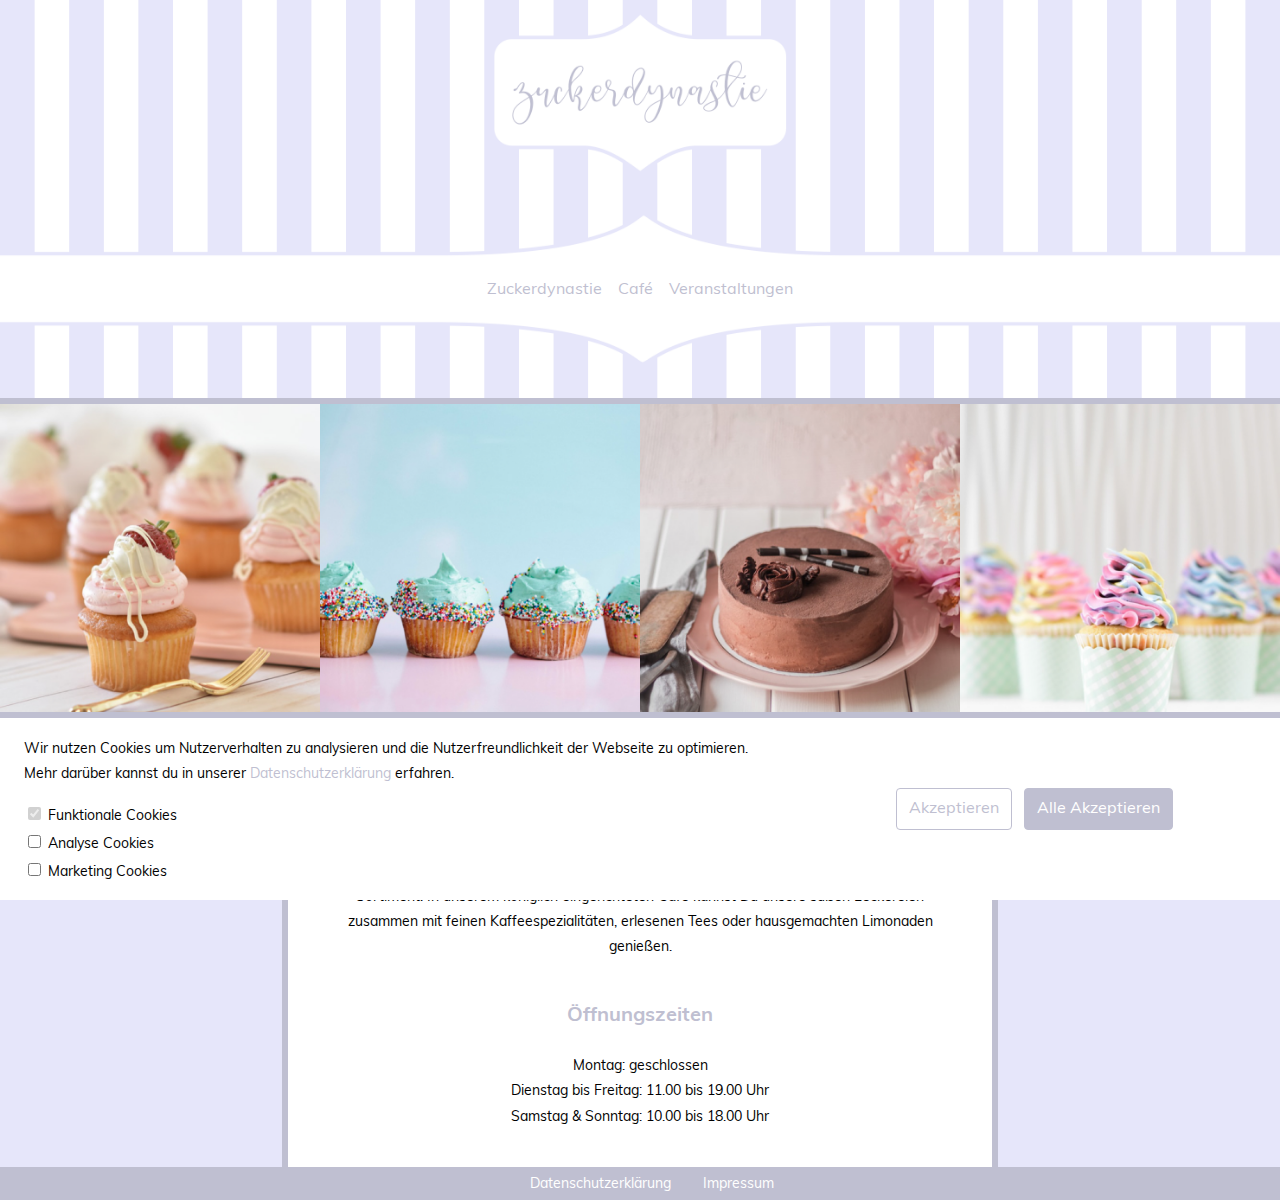
<file: index.html>
<!DOCTYPE HTML PUBLIC "-//W3C//DTD HTML 4.0 Transitional//EN">
<html lang="de">
<head>
<meta charset="utf-8">
<meta name="robots" content="noindex">
<meta http-equiv="X-UA-Compatible" content="IE=edge">
<meta name="page-type" content="homepage">
<meta name="viewport" content="width=device-width, initial-scale=1">
<meta name="description"
content="Süße Köstlichkeiten im Hamburger Karolinen-Viertel." >
<title>Zuckerdynastie</title>

<link rel="stylesheet" href="css/main.css" type="text/css">
<link rel="stylesheet" href="fonts/muli/stylesheet.css" type="text/css">

<script type="text/javascript" src="js/cookie.js"></script>

</head>

<body>

<img class="header" src="images/header.png">

<div class="navbar border-bottom">
    <nav>
      <ul class="ul-navbar">
        <li class="li-navbar">
          <a class="a-navbar" href="index.html">Zuckerdynastie</a>
        </li>
        <li class="li-navbar">
          <a class="a-navbar" href="speisekarte.html">Café</a>
        </li>
        <li class="li-navbar">
          <a class="a-navbar" href="veranstaltungen.html">Veranstaltungen</a>
        </li>
      </ul>
    </nav>
    <img src="images/nav-bottom.png">
</div>

<img src="images/cupcakes_collage_01.png">

<h2>Herzlich Willkommen in der Zuckerdynastie!</h2>

<div class="main-section">

<p>Lang lebe der Genuss! Hier wäre Marie Antoinette sicherlich liebend gern eingezogen. Besuche unser kleines Königreich mitten im Hamburger Karolinen-Viertel und entdecke unser zuckersüßes Sortiment. In unserem königlich eingerichteten Café kannst Du unsere süßen Leckereien zusammen mit feinen Kaffeespezialitäten, erlesenen Tees oder hausgemachten Limonaden genießen.</p>

<h3>Öffnungszeiten</h3>

<p>Montag: geschlossen<br />
Dienstag bis Freitag: 11.00 bis 19.00 Uhr<br />
Samstag & Sonntag: 10.00 bis 18.00 Uhr</p>

</div>

<div class="footer">
        <ul class="ul-footer">
            <li class="li-footer"><a class="a-footer" href="datenschutz.html">Datenschutzerklärung</a></li>
            <li class="li-footer"><a class="a-footer" href="impressum.html">Impressum</a></li>
       </ul>
  </div>

  <div class="cookie-hinweis" id="cookiehinweis">
      <div class="col-left">
        <p class="p-cookie">Wir nutzen Cookies um Nutzerverhalten zu analysieren und die Nutzerfreundlichkeit der Webseite zu optimieren.<br />Mehr darüber kannst du in unserer <a href="datenschutz.html">Datenschutzerklärung</a> erfahren.</p>
        <div class="checkboxes-cookie">
            <div class="checkbox-container">
                <label class="checkbox-label"><input type="checkbox" checked disabled>
                    Funktionale Cookies
                    <span class="checkmark"></span>
                </label>
            </div>
            <div class="checkbox-container">
                <label class="checkbox-label"><input type="checkbox">
                    Analyse Cookies
                    <span class="checkmark"></span>
                </label>
            </div>
            <div class="checkbox-container">
                <label class="checkbox-label"><input type="checkbox">
                    Marketing Cookies
                    <span class="checkmark"></span>
                </label>
            </div>
        </div>
      </div>
      <div class="col-right">
          <a class="secondary button cookie-hinweis-button" onclick='cookieOk()'>Akzeptieren</a>
          <a class="button cookie-hinweis-button" onclick='cookieOk()'>Alle Akzeptieren</a>
      </div>
  </div>

 <script>
    showCookieNotice();
</script>

</body>

</html>
</file>
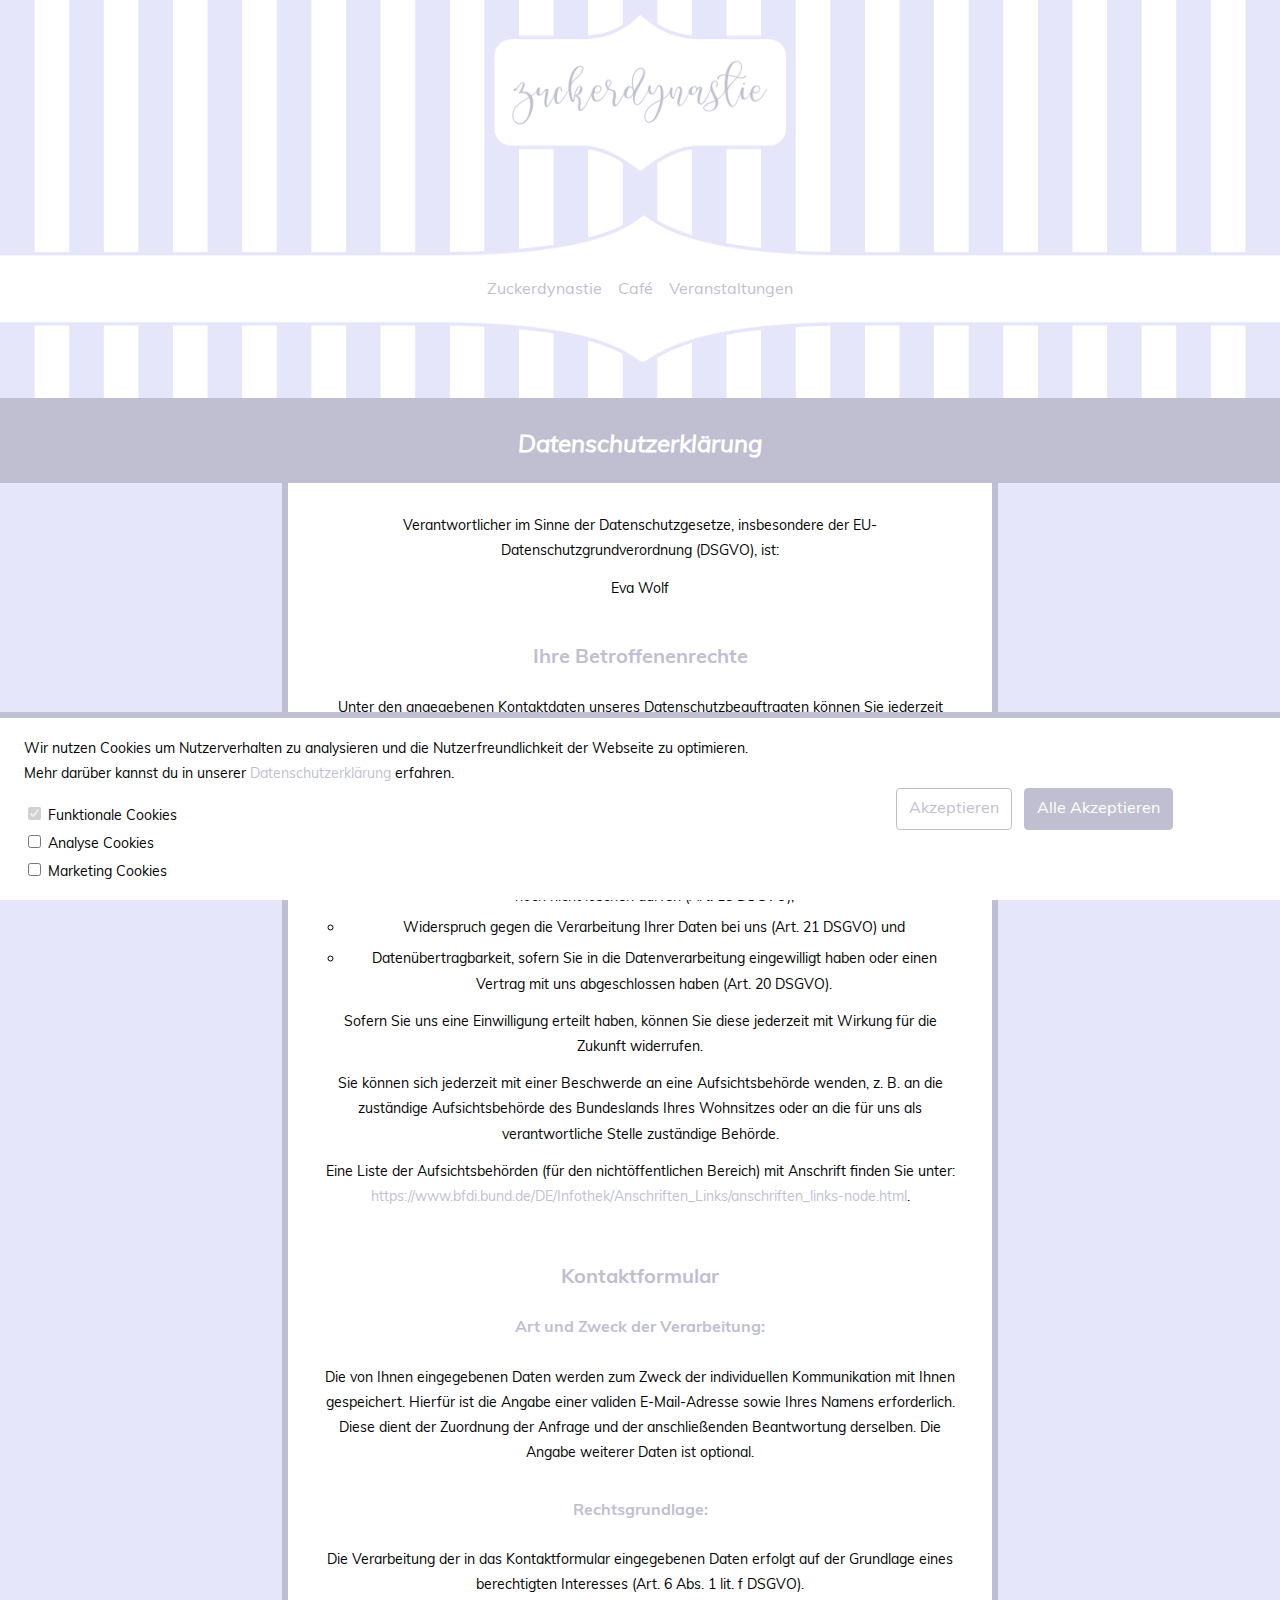
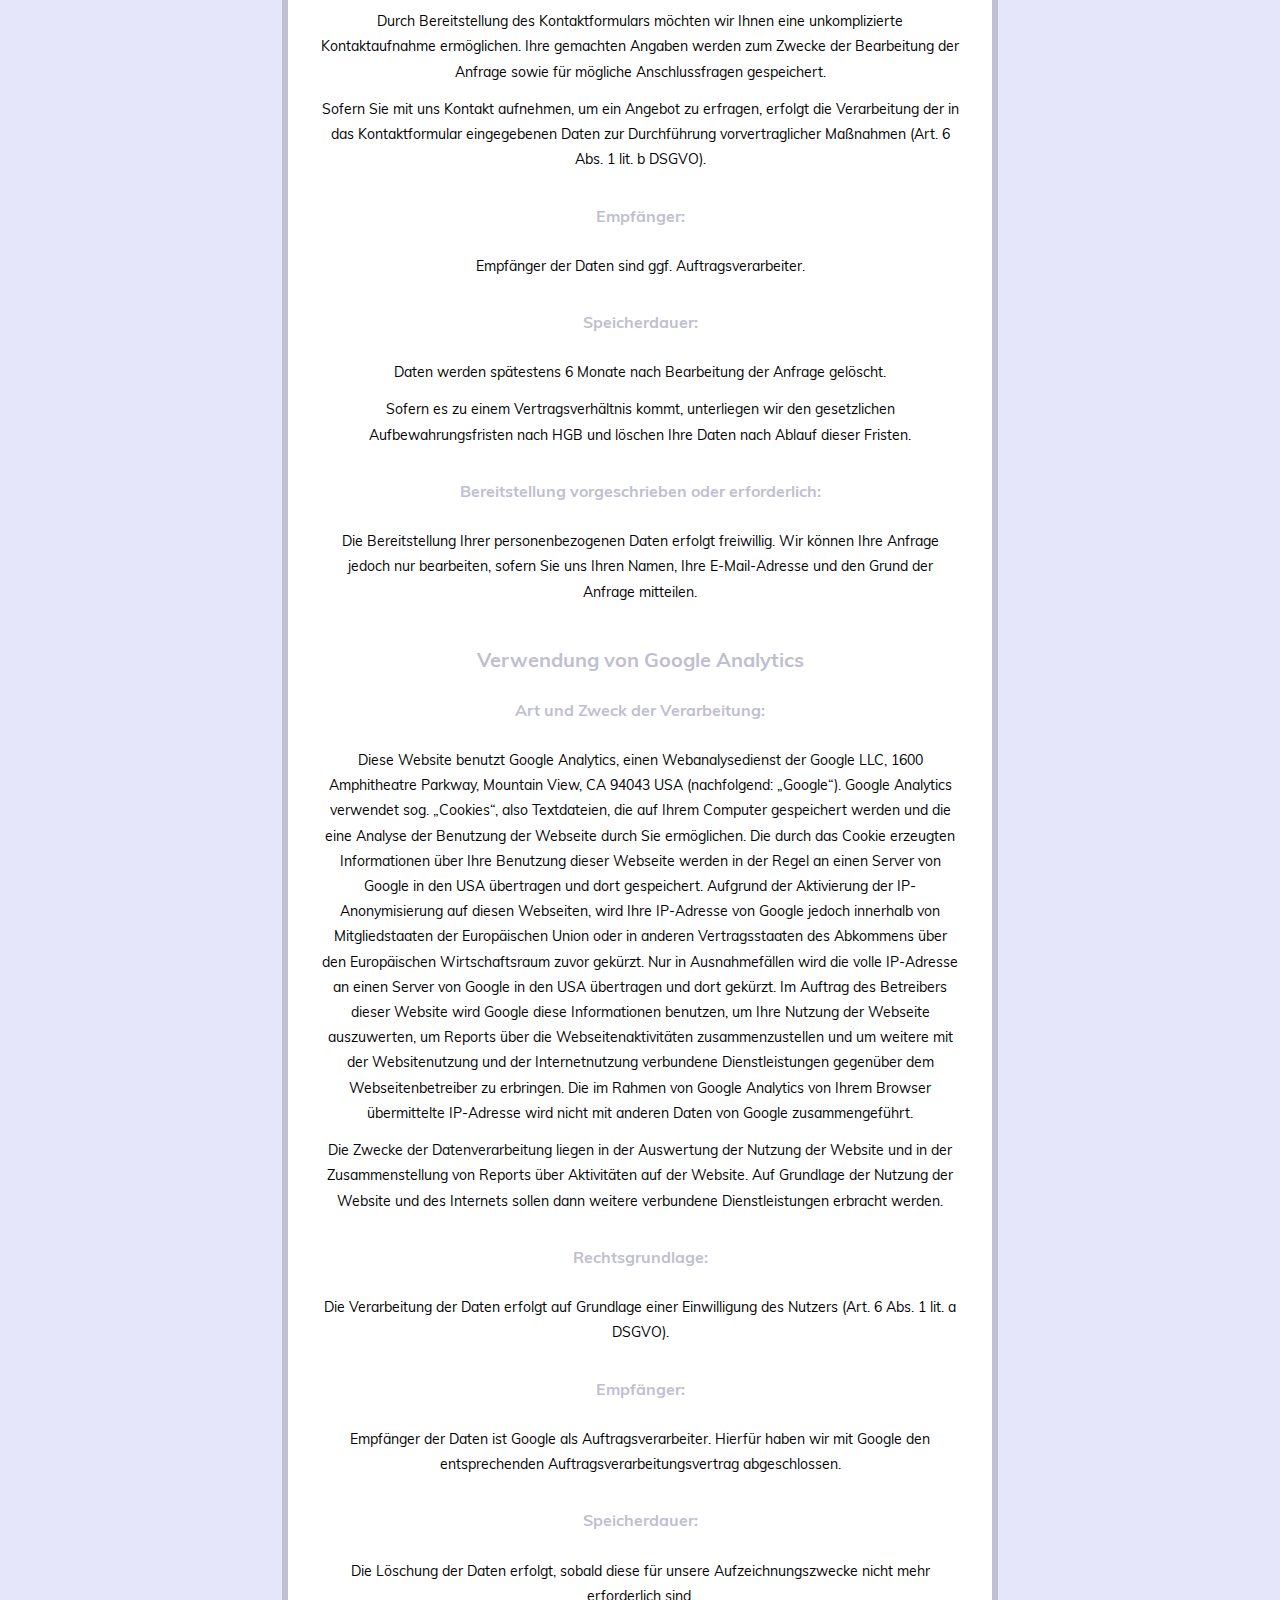
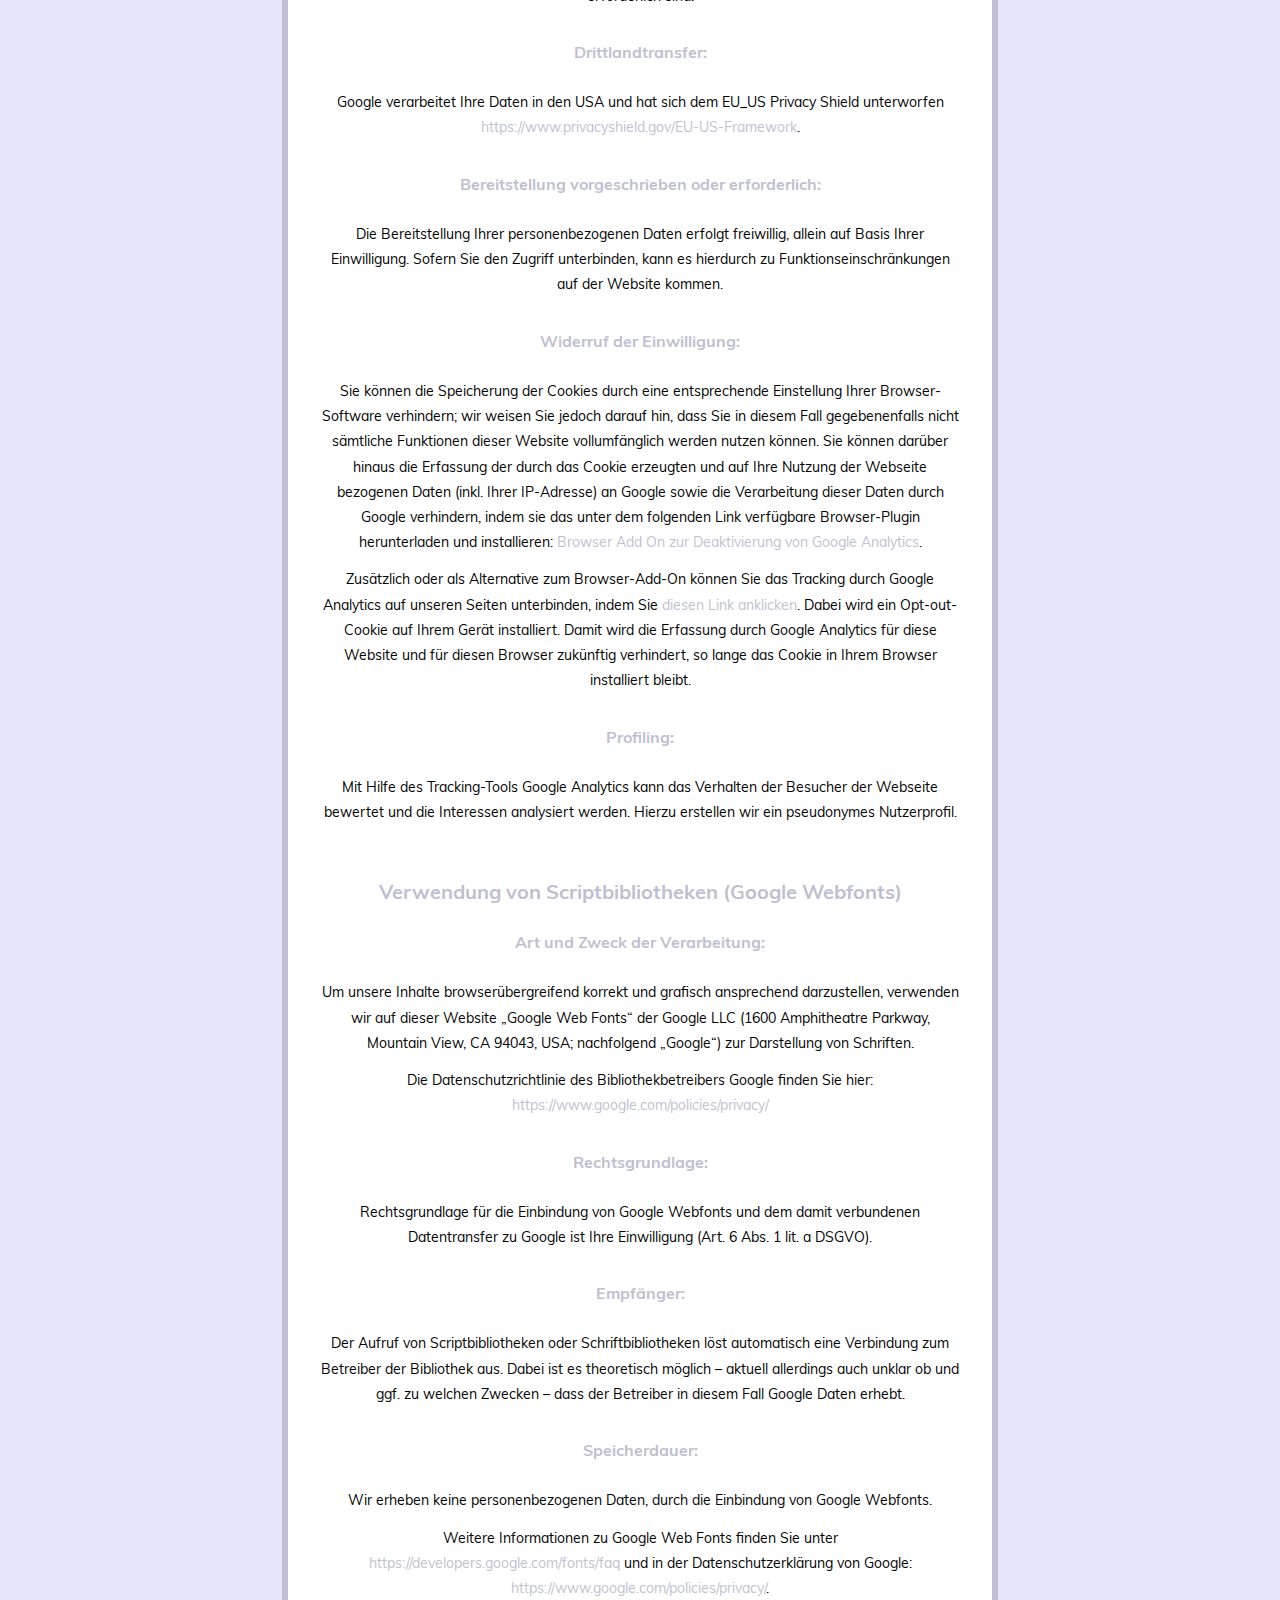
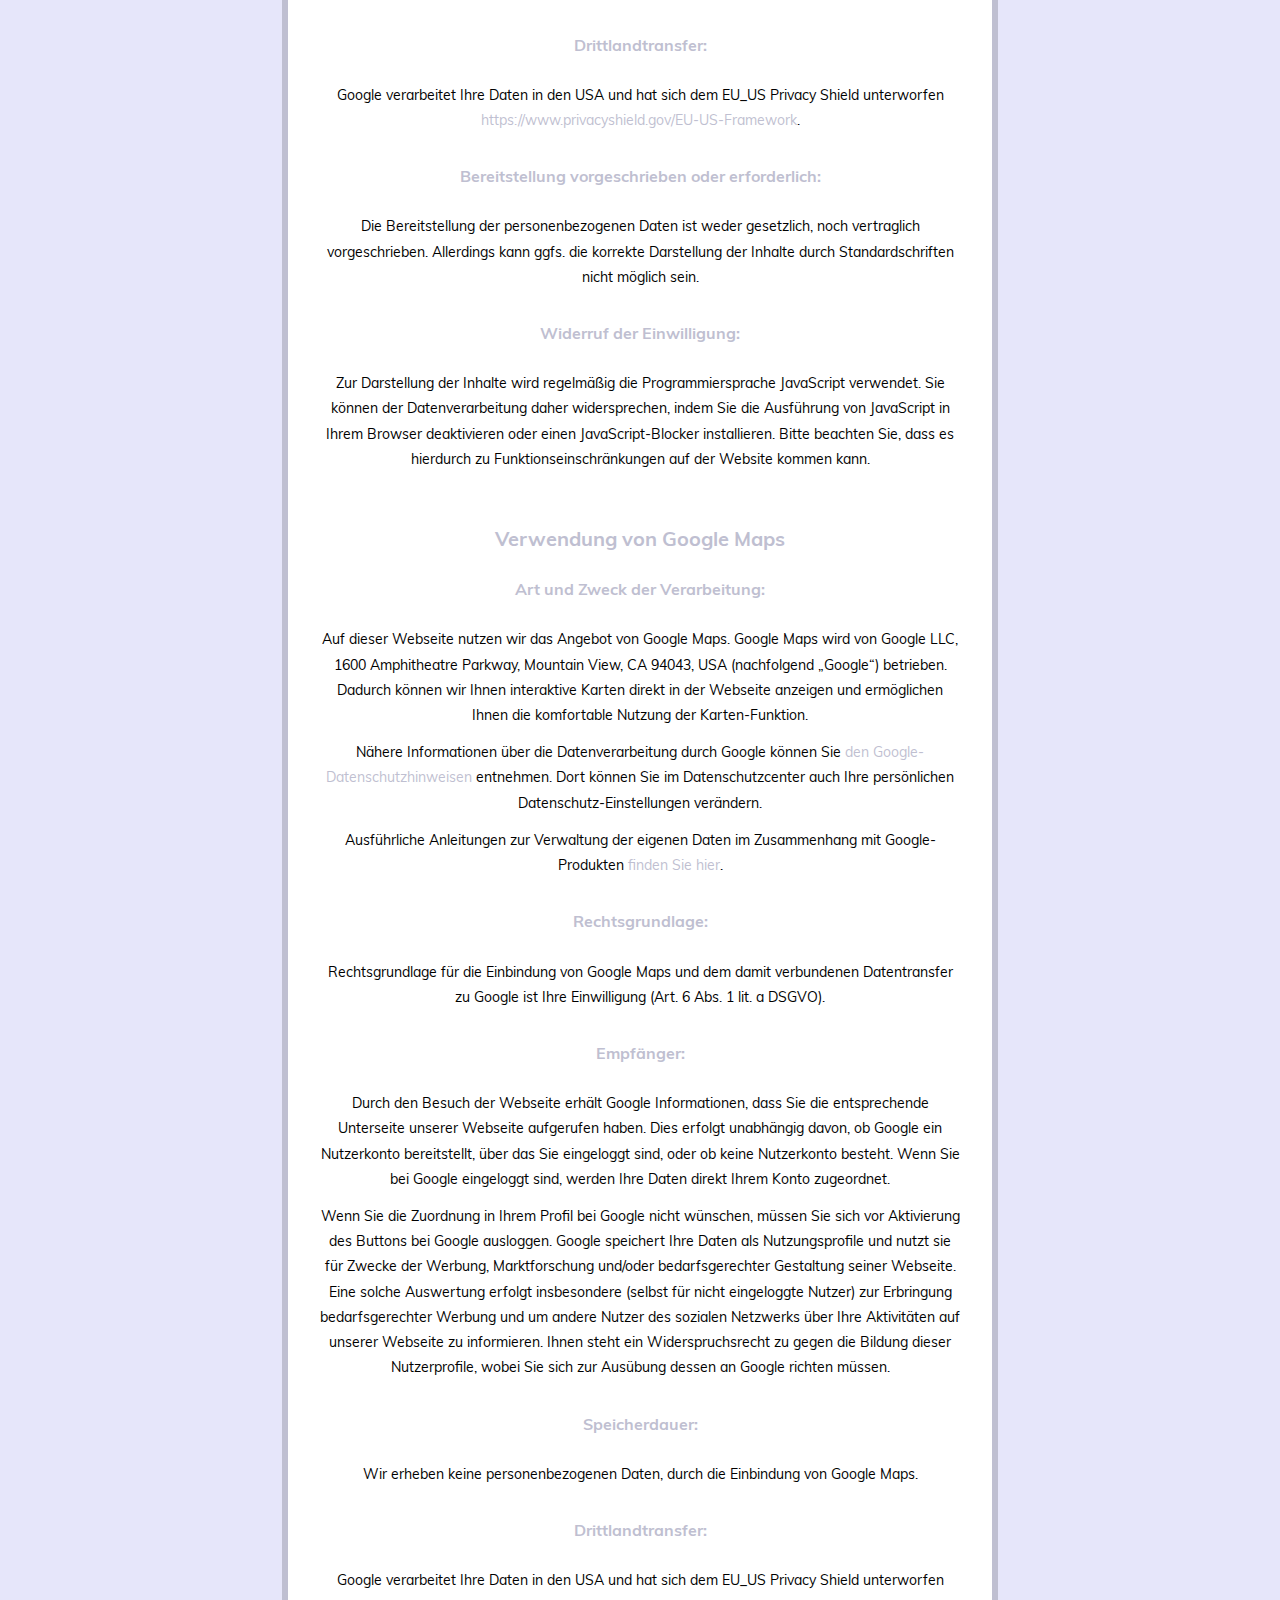
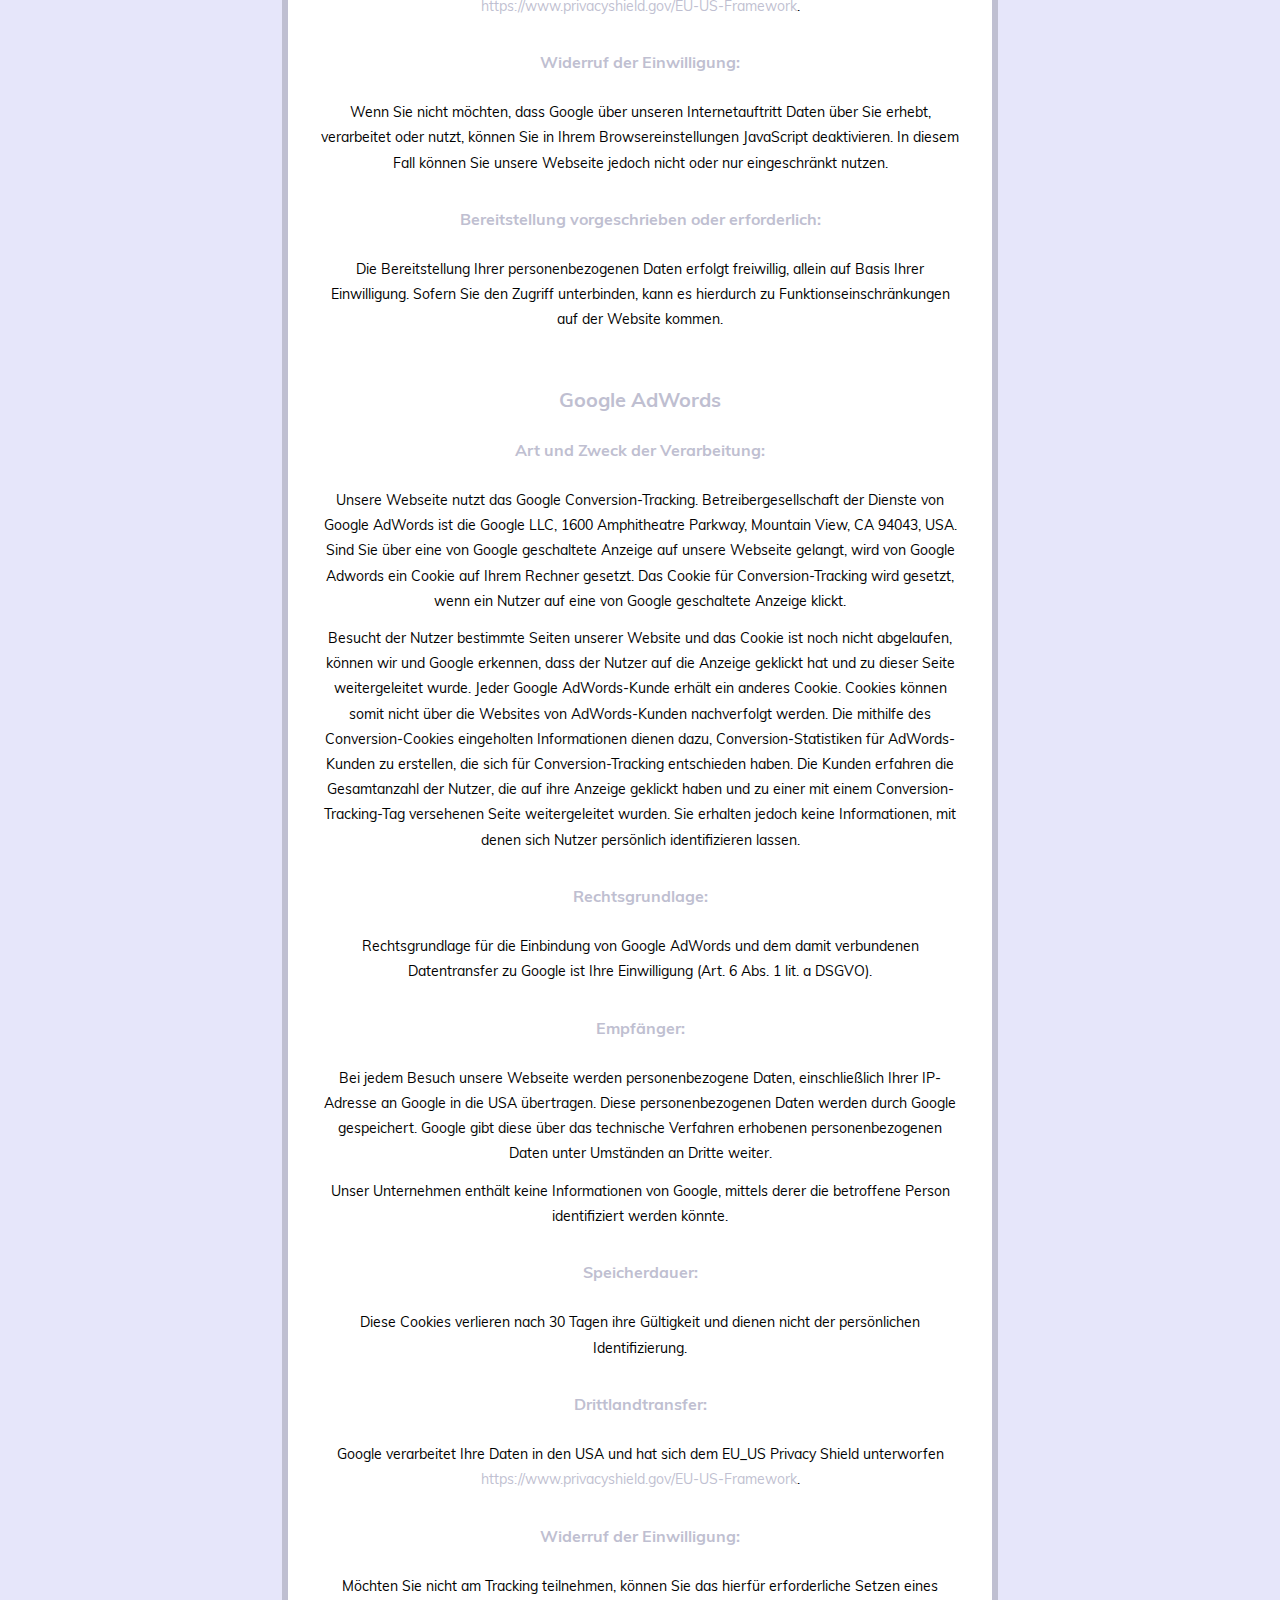
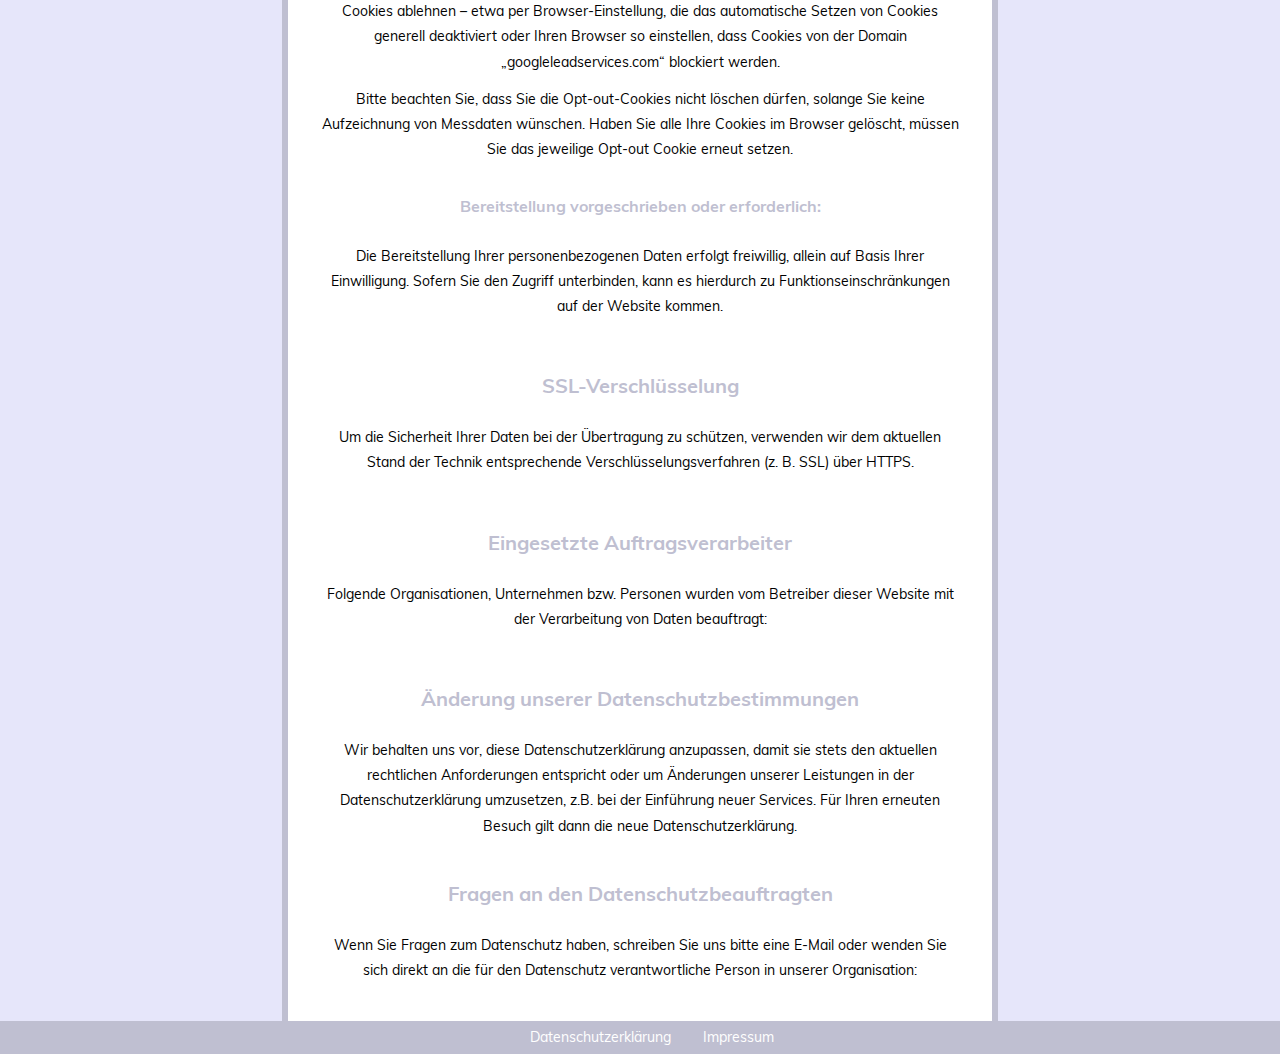
<file: datenschutz.html>
<!DOCTYPE HTML PUBLIC "-//W3C//DTD HTML 4.0 Transitional//EN">
<html lang="de">
<head>
<meta charset="utf-8">
<meta name="robots" content="noindex">
<meta http-equiv="X-UA-Compatible" content="IE=edge">
<meta name="page-type" content="homepage">
<meta name="viewport" content="width=device-width, initial-scale=1">
<meta name="description"
content="Süße Köstlichkeiten im Hamburger Karolinen-Viertel." >
<title>Zuckerdynastie</title>

<link rel="stylesheet" href="css/main.css" type="text/css">
<link rel="stylesheet" href="fonts/muli/stylesheet.css" type="text/css">
<script type="text/javascript" src="js/cookie.js"></script>

</head>

<body>

<img class="header" src="images/header.png">

<div class="navbar border-bottom">
    <nav>
      <ul class="ul-navbar">
        <li class="li-navbar">
          <a class="a-navbar" href="index.html">Zuckerdynastie</a>
        </li>
        <li class="li-navbar">
          <a class="a-navbar" href="speisekarte.html">Café</a>
        </li>
        <li class="li-navbar">
          <a class="a-navbar" href="veranstaltungen.html">Veranstaltungen</a>
        </li>
      </ul>
    </nav>
    <img src="images/nav-bottom.png">
</div>

<h2>Datenschutzerklärung</h2>

<div class="main-section">

    <p>Verantwortlicher im Sinne der Datenschutzgesetze, insbesondere der EU-Datenschutzgrundverordnung (DSGVO), ist:</p>
    <p>Eva Wolf</p>

    <h3>Ihre Betroffenenrechte</h3>

    <p>Unter den angegebenen Kontaktdaten unseres Datenschutzbeauftragten können Sie jederzeit folgende Rechte ausüben:</p>
    <ul>
    <li>Auskunft über Ihre bei uns gespeicherten Daten und deren Verarbeitung (Art. 15 DSGVO),</li>
    <li>Berichtigung unrichtiger personenbezogener Daten (Art. 16 DSGVO),</li>
    <li>Löschung Ihrer bei uns gespeicherten Daten (Art. 17 DSGVO),</li>
    <li>Einschränkung der Datenverarbeitung, sofern wir Ihre Daten aufgrund gesetzlicher Pflichten noch nicht löschen dürfen (Art. 18 DSGVO),</li>
    <li>Widerspruch gegen die Verarbeitung Ihrer Daten bei uns (Art. 21 DSGVO) und</li>
    <li>Datenübertragbarkeit, sofern Sie in die Datenverarbeitung eingewilligt haben oder einen Vertrag mit uns abgeschlossen haben (Art. 20 DSGVO).</li>
    </ul>
    <p>Sofern Sie uns eine Einwilligung erteilt haben, können Sie diese jederzeit mit Wirkung für die Zukunft widerrufen.</p>
    <p>Sie können sich jederzeit mit einer Beschwerde an eine Aufsichtsbehörde wenden, z. B. an die zuständige Aufsichtsbehörde des Bundeslands Ihres Wohnsitzes oder an die für uns als verantwortliche Stelle zuständige Behörde.</p>
    <p>Eine Liste der Aufsichtsbehörden (für den nichtöffentlichen Bereich) mit Anschrift finden Sie unter: <a href="https://www.bfdi.bund.de/DE/Infothek/Anschriften_Links/anschriften_links-node.html" target="blank" rel="nofollow">https://www.bfdi.bund.de/DE/Infothek/Anschriften_Links/anschriften_links-node.html</a>.</p>
    <p></p><h3>Kontaktformular</h3>
    <h4>Art und Zweck der Verarbeitung:</h4>
    <p>Die von Ihnen eingegebenen Daten werden zum Zweck der individuellen Kommunikation mit Ihnen gespeichert. Hierfür ist die Angabe einer validen E-Mail-Adresse sowie Ihres Namens erforderlich. Diese dient der Zuordnung der Anfrage und der anschließenden Beantwortung derselben. Die Angabe weiterer Daten ist optional.</p>
    <h4>Rechtsgrundlage:</h4>
    <p>Die Verarbeitung der in das Kontaktformular eingegebenen Daten erfolgt auf der Grundlage eines berechtigten Interesses (Art. 6 Abs. 1 lit. f DSGVO).</p>
    <p>Durch Bereitstellung des Kontaktformulars möchten wir Ihnen eine unkomplizierte Kontaktaufnahme ermöglichen. Ihre gemachten Angaben werden zum Zwecke der Bearbeitung der Anfrage sowie für mögliche Anschlussfragen gespeichert.</p>
    <p>Sofern Sie mit uns Kontakt aufnehmen, um ein Angebot zu erfragen, erfolgt die Verarbeitung der in das Kontaktformular eingegebenen Daten zur Durchführung vorvertraglicher Maßnahmen (Art. 6 Abs. 1 lit. b DSGVO).</p>
    <h4>Empfänger:</h4>
    <p>Empfänger der Daten sind ggf. Auftragsverarbeiter.</p>
    <h4>Speicherdauer:</h4>
    <p>Daten werden spätestens 6 Monate nach Bearbeitung der Anfrage gelöscht.</p>
    <p>Sofern es zu einem Vertragsverhältnis kommt, unterliegen wir den gesetzlichen Aufbewahrungsfristen nach HGB und löschen Ihre Daten nach Ablauf dieser Fristen. </p>
    <h4>Bereitstellung vorgeschrieben oder erforderlich:</h4>
    <p>Die Bereitstellung Ihrer personenbezogenen Daten erfolgt freiwillig. Wir können Ihre Anfrage jedoch nur bearbeiten, sofern Sie uns Ihren Namen, Ihre E-Mail-Adresse und den Grund der Anfrage mitteilen.</p>
    <h3>Verwendung von Google Analytics</h3>
    <h4>Art und Zweck der Verarbeitung:</h4>
    <p>Diese Website benutzt Google Analytics, einen Webanalysedienst der Google LLC, 1600 Amphitheatre Parkway, Mountain View, CA 94043 USA (nachfolgend: „Google“). Google Analytics verwendet sog. „Cookies“, also Textdateien, die auf Ihrem Computer gespeichert werden und die eine Analyse der Benutzung der Webseite durch Sie ermöglichen. Die durch das Cookie erzeugten Informationen über Ihre Benutzung dieser Webseite werden in der Regel an einen Server von Google in den USA übertragen und dort gespeichert. Aufgrund der Aktivierung der IP-Anonymisierung auf diesen Webseiten, wird Ihre IP-Adresse von Google jedoch innerhalb von Mitgliedstaaten der Europäischen Union oder in anderen Vertragsstaaten des Abkommens über den Europäischen Wirtschaftsraum zuvor gekürzt. Nur in Ausnahmefällen wird die volle IP-Adresse an einen Server von Google in den USA übertragen und dort gekürzt. Im Auftrag des Betreibers dieser Website wird Google diese Informationen benutzen, um Ihre Nutzung der Webseite auszuwerten, um Reports über die Webseitenaktivitäten zusammenzustellen und um weitere mit der Websitenutzung und der Internetnutzung verbundene Dienstleistungen gegenüber dem Webseitenbetreiber zu erbringen. Die im Rahmen von Google Analytics von Ihrem Browser übermittelte IP-Adresse wird nicht mit anderen Daten von Google zusammengeführt.</p>
    <p>Die Zwecke der Datenverarbeitung liegen in der Auswertung der Nutzung der Website und in der Zusammenstellung von Reports über Aktivitäten auf der Website. Auf Grundlage der Nutzung der Website und des Internets sollen dann weitere verbundene Dienstleistungen erbracht werden.</p>
    <h4>Rechtsgrundlage:</h4>
    <p>Die Verarbeitung der Daten erfolgt auf Grundlage einer Einwilligung des Nutzers (Art. 6 Abs. 1 lit. a DSGVO).</p>
    <h4>Empfänger:</h4>
    <p>Empfänger der Daten ist Google als Auftragsverarbeiter. Hierfür haben wir mit Google den entsprechenden Auftragsverarbeitungsvertrag abgeschlossen.</p>
    <h4>Speicherdauer:</h4>
    <p>Die Löschung der Daten erfolgt, sobald diese für unsere Aufzeichnungszwecke nicht mehr erforderlich sind.</p>
    <h4>Drittlandtransfer:</h4>
    <p>Google verarbeitet Ihre Daten in den USA und hat sich dem EU_US Privacy Shield unterworfen <a href="https://www.privacyshield.gov/EU-US-Framework">https://www.privacyshield.gov/EU-US-Framework</a>. </p>
    <h4>Bereitstellung vorgeschrieben oder erforderlich:</h4>
    <p>Die Bereitstellung Ihrer personenbezogenen Daten erfolgt freiwillig, allein auf Basis Ihrer Einwilligung. Sofern Sie den Zugriff unterbinden, kann es hierdurch zu Funktionseinschränkungen auf der Website kommen.</p>
    <h4>Widerruf der Einwilligung:</h4>
    <p>Sie können die Speicherung der Cookies durch eine entsprechende Einstellung Ihrer Browser-Software verhindern; wir weisen Sie jedoch darauf hin, dass Sie in diesem Fall gegebenenfalls nicht sämtliche Funktionen dieser Website vollumfänglich werden nutzen können. Sie können darüber hinaus die Erfassung der durch das Cookie erzeugten und auf Ihre Nutzung der Webseite bezogenen Daten (inkl. Ihrer IP-Adresse) an Google sowie die Verarbeitung dieser Daten durch Google verhindern, indem sie das unter dem folgenden Link verfügbare Browser-Plugin herunterladen und installieren: <a href="http://tools.google.com/dlpage/gaoptout?hl=de">Browser Add On zur Deaktivierung von Google Analytics</a>.</p>
    <p>Zusätzlich oder als Alternative zum Browser-Add-On können Sie das Tracking durch Google Analytics auf unseren Seiten unterbinden, indem Sie <a title="Google Analytics Opt-Out-Cookie setzen" onClick="gaOptout();alert('Google Analytics wurde deaktiviert');" href="#">diesen Link anklicken</a>. Dabei wird ein Opt-out-Cookie auf Ihrem Gerät installiert. Damit wird die Erfassung durch Google Analytics für diese Website und für diesen Browser zukünftig verhindert, so lange das Cookie in Ihrem Browser installiert bleibt.</p>
    <h4>Profiling:</h4>
    <p>Mit Hilfe des Tracking-Tools Google Analytics kann das Verhalten der Besucher der Webseite bewertet und die Interessen analysiert werden. Hierzu erstellen wir ein pseudonymes Nutzerprofil.</p>
    <p></p><h3>Verwendung von Scriptbibliotheken (Google Webfonts)</h3>
    <h4>Art und Zweck der Verarbeitung:</h4>
    <p>Um unsere Inhalte browserübergreifend korrekt und grafisch ansprechend darzustellen, verwenden wir auf dieser Website „Google Web Fonts“ der Google LLC (1600 Amphitheatre Parkway, Mountain View, CA 94043, USA; nachfolgend „Google“) zur Darstellung von Schriften.</p>
    <p>Die Datenschutzrichtlinie des Bibliothekbetreibers Google finden Sie hier: <a href="https://www.google.com/policies/privacy/">https://www.google.com/policies/privacy/</a></p>
    <h4>Rechtsgrundlage:</h4>
    <p>Rechtsgrundlage für die Einbindung von Google Webfonts und dem damit verbundenen Datentransfer zu Google ist Ihre Einwilligung (Art. 6 Abs. 1 lit. a DSGVO). </p>
    <h4>Empfänger:</h4>
    <p>Der Aufruf von Scriptbibliotheken oder Schriftbibliotheken löst automatisch eine Verbindung zum Betreiber der Bibliothek aus. Dabei ist es theoretisch möglich – aktuell allerdings auch unklar ob und ggf. zu welchen Zwecken – dass der Betreiber in diesem Fall Google Daten erhebt.</p>
    <h4>Speicherdauer:</h4>
    <p>Wir erheben keine personenbezogenen Daten, durch die Einbindung von Google Webfonts.</p>
    <p>Weitere Informationen zu Google Web Fonts finden Sie unter <a href="https://developers.google.com/fonts/faq">https://developers.google.com/fonts/faq</a> und in der Datenschutzerklärung von Google: <a href="https://www.google.com/policies/privacy/">https://www.google.com/policies/privacy/</a>.</p>
    <h4>Drittlandtransfer:</h4>
    <p>Google verarbeitet Ihre Daten in den USA und hat sich dem EU_US Privacy Shield unterworfen <a href="https://www.privacyshield.gov/EU-US-Framework">https://www.privacyshield.gov/EU-US-Framework</a>.</p>
    <h4>Bereitstellung vorgeschrieben oder erforderlich:</h4>
    <p>Die Bereitstellung der personenbezogenen Daten ist weder gesetzlich, noch vertraglich vorgeschrieben. Allerdings kann ggfs. die korrekte Darstellung der Inhalte durch Standardschriften nicht möglich sein.</p>
    <h4>Widerruf der Einwilligung:</h4>
    <p>Zur Darstellung der Inhalte wird regelmäßig die Programmiersprache JavaScript verwendet. Sie können der Datenverarbeitung daher widersprechen, indem Sie die Ausführung von JavaScript in Ihrem Browser deaktivieren oder einen JavaScript-Blocker installieren. Bitte beachten Sie, dass es hierdurch zu Funktionseinschränkungen auf der Website kommen kann.</p>
    <p></p><h3>Verwendung von Google Maps</h3>
    <h4>Art und Zweck der Verarbeitung:</h4>
    <p>Auf dieser Webseite nutzen wir das Angebot von Google Maps. Google Maps wird von Google LLC, 1600 Amphitheatre Parkway, Mountain View, CA 94043, USA (nachfolgend „Google“) betrieben. Dadurch können wir Ihnen interaktive Karten direkt in der Webseite anzeigen und ermöglichen Ihnen die komfortable Nutzung der Karten-Funktion.</p>
    <p>Nähere Informationen über die Datenverarbeitung durch Google können Sie <a href="http://www.google.com/privacypolicy.html">den Google-Datenschutzhinweisen</a> entnehmen. Dort können Sie im Datenschutzcenter auch Ihre persönlichen Datenschutz-Einstellungen verändern.</p>
    <p>Ausführliche Anleitungen zur Verwaltung der eigenen Daten im Zusammenhang mit Google-Produkten<a href="http://www.dataliberation.org/"> finden Sie hier</a>.</p>
    <h4>Rechtsgrundlage:</h4>
    <p>Rechtsgrundlage für die Einbindung von Google Maps und dem damit verbundenen Datentransfer zu Google ist Ihre Einwilligung (Art. 6 Abs. 1 lit. a DSGVO).</p>
    <h4>Empfänger:</h4>
    <p>Durch den Besuch der Webseite erhält Google Informationen, dass Sie die entsprechende Unterseite unserer Webseite aufgerufen haben. Dies erfolgt unabhängig davon, ob Google ein Nutzerkonto bereitstellt, über das Sie eingeloggt sind, oder ob keine Nutzerkonto besteht. Wenn Sie bei Google eingeloggt sind, werden Ihre Daten direkt Ihrem Konto zugeordnet.</p>
    <p>Wenn Sie die Zuordnung in Ihrem Profil bei Google nicht wünschen, müssen Sie sich vor Aktivierung des Buttons bei Google ausloggen. Google speichert Ihre Daten als Nutzungsprofile und nutzt sie für Zwecke der Werbung, Marktforschung und/oder bedarfsgerechter Gestaltung seiner Webseite. Eine solche Auswertung erfolgt insbesondere (selbst für nicht eingeloggte Nutzer) zur Erbringung bedarfsgerechter Werbung und um andere Nutzer des sozialen Netzwerks über Ihre Aktivitäten auf unserer Webseite zu informieren. Ihnen steht ein Widerspruchsrecht zu gegen die Bildung dieser Nutzerprofile, wobei Sie sich zur Ausübung dessen an Google richten müssen.</p>
    <h4>Speicherdauer:</h4>
    <p>Wir erheben keine personenbezogenen Daten, durch die Einbindung von Google Maps.</p>
    <h4>Drittlandtransfer:</h4>
    <p>Google verarbeitet Ihre Daten in den USA und hat sich dem EU_US Privacy Shield unterworfen <a href="https://www.privacyshield.gov/EU-US-Framework">https://www.privacyshield.gov/EU-US-Framework</a>.</p>
    <h4>Widerruf der Einwilligung:</h4>
    <p>Wenn Sie nicht möchten, dass Google über unseren Internetauftritt Daten über Sie erhebt, verarbeitet oder nutzt, können Sie in Ihrem Browsereinstellungen JavaScript deaktivieren. In diesem Fall können Sie unsere Webseite jedoch nicht oder nur eingeschränkt nutzen.</p>
    <h4>Bereitstellung vorgeschrieben oder erforderlich:</h4>
    <p>Die Bereitstellung Ihrer personenbezogenen Daten erfolgt freiwillig, allein auf Basis Ihrer Einwilligung. Sofern Sie den Zugriff unterbinden, kann es hierdurch zu Funktionseinschränkungen auf der Website kommen.</p>
    <p></p><h3>Google AdWords</h3>
    <h4>Art und Zweck der Verarbeitung:</h4>
    <p>Unsere Webseite nutzt das Google Conversion-Tracking. Betreibergesellschaft der Dienste von Google AdWords ist die Google LLC, 1600 Amphitheatre Parkway, Mountain View, CA 94043, USA. Sind Sie über eine von Google geschaltete Anzeige auf unsere Webseite gelangt, wird von Google Adwords ein Cookie auf Ihrem Rechner gesetzt. Das Cookie für Conversion-Tracking wird gesetzt, wenn ein Nutzer auf eine von Google geschaltete Anzeige klickt.</p>
    <p>Besucht der Nutzer bestimmte Seiten unserer Website und das Cookie ist noch nicht abgelaufen, können wir und Google erkennen, dass der Nutzer auf die Anzeige geklickt hat und zu dieser Seite weitergeleitet wurde. Jeder Google AdWords-Kunde erhält ein anderes Cookie. Cookies können somit nicht über die Websites von AdWords-Kunden nachverfolgt werden. Die mithilfe des Conversion-Cookies eingeholten Informationen dienen dazu, Conversion-Statistiken für AdWords-Kunden zu erstellen, die sich für Conversion-Tracking entschieden haben. Die Kunden erfahren die Gesamtanzahl der Nutzer, die auf ihre Anzeige geklickt haben und zu einer mit einem Conversion-Tracking-Tag versehenen Seite weitergeleitet wurden. Sie erhalten jedoch keine Informationen, mit denen sich Nutzer persönlich identifizieren lassen.</p>
    <h4>Rechtsgrundlage:</h4>
    <p>Rechtsgrundlage für die Einbindung von Google AdWords und dem damit verbundenen Datentransfer zu Google ist Ihre Einwilligung (Art. 6 Abs. 1 lit. a DSGVO).</p>
    <h4>Empfänger:</h4>
    <p>Bei jedem Besuch unsere Webseite werden personenbezogene Daten, einschließlich Ihrer IP-Adresse an Google in die USA übertragen. Diese personenbezogenen Daten werden durch Google gespeichert. Google gibt diese über das technische Verfahren erhobenen personenbezogenen Daten unter Umständen an Dritte weiter.</p>
    <p>Unser Unternehmen enthält keine Informationen von Google, mittels derer die betroffene Person identifiziert werden könnte.</p>
    <h4>Speicherdauer:</h4>
    <p>Diese Cookies verlieren nach 30 Tagen ihre Gültigkeit und dienen nicht der persönlichen Identifizierung.</p>
    <h4>Drittlandtransfer:</h4>
    <p>Google verarbeitet Ihre Daten in den USA und hat sich dem EU_US Privacy Shield unterworfen <a href="https://www.privacyshield.gov/EU-US-Framework">https://www.privacyshield.gov/EU-US-Framework</a>.</p>
    <h4>Widerruf der Einwilligung:</h4>
    <p>Möchten Sie nicht am Tracking teilnehmen, können Sie das hierfür erforderliche Setzen eines Cookies ablehnen – etwa per Browser-Einstellung, die das automatische Setzen von Cookies generell deaktiviert oder Ihren Browser so einstellen, dass Cookies von der Domain „googleleadservices.com“ blockiert werden.</p>
    <p>Bitte beachten Sie, dass Sie die Opt-out-Cookies nicht löschen dürfen, solange Sie keine Aufzeichnung von Messdaten wünschen. Haben Sie alle Ihre Cookies im Browser gelöscht, müssen Sie das jeweilige Opt-out Cookie erneut setzen.</p>
    <h4>Bereitstellung vorgeschrieben oder erforderlich:</h4>
    <p>Die Bereitstellung Ihrer personenbezogenen Daten erfolgt freiwillig, allein auf Basis Ihrer Einwilligung. Sofern Sie den Zugriff unterbinden, kann es hierdurch zu Funktionseinschränkungen auf der Website kommen.</p>
    <p></p><h3>SSL-Verschlüsselung</h3>
    <p>Um die Sicherheit Ihrer Daten bei der Übertragung zu schützen, verwenden wir dem aktuellen Stand der Technik entsprechende Verschlüsselungsverfahren (z. B. SSL) über HTTPS.</p>
    <p></p><h3>Eingesetzte Auftragsverarbeiter</h3>
    <p>Folgende Organisationen, Unternehmen bzw. Personen wurden vom Betreiber dieser Website mit der Verarbeitung von Daten beauftragt:</p>
    <p></p><h3>Änderung unserer Datenschutzbestimmungen</h3>
    <p>Wir behalten uns vor, diese Datenschutzerklärung anzupassen, damit sie stets den aktuellen rechtlichen Anforderungen entspricht oder um Änderungen unserer Leistungen in der Datenschutzerklärung umzusetzen, z.B. bei der Einführung neuer Services. Für Ihren erneuten Besuch gilt dann die neue Datenschutzerklärung.</p>
    <h3>Fragen an den Datenschutzbeauftragten</h3>
    <p>Wenn Sie Fragen zum Datenschutz haben, schreiben Sie uns bitte eine E-Mail oder wenden Sie sich direkt an die für den Datenschutz verantwortliche Person in unserer Organisation:</p>


</div>

<div class="footer">
        <ul class="ul-footer">
            <li class="li-footer"><a class="a-footer" href="datenschutz.html">Datenschutzerklärung</a></li>
            <li class="li-footer"><a class="a-footer" href="impressum.html">Impressum</a></li>
       </ul>
  </div>

  <div class="cookie-hinweis" id="cookiehinweis">
      <div class="col-left">
        <p class="p-cookie">Wir nutzen Cookies um Nutzerverhalten zu analysieren und die Nutzerfreundlichkeit der Webseite zu optimieren.<br />Mehr darüber kannst du in unserer <a href="datenschutz.html">Datenschutzerklärung</a> erfahren.</p>
        <div class="checkboxes-cookie">
            <div class="checkbox-container">
                <label class="checkbox-label"><input type="checkbox" checked disabled>
                    Funktionale Cookies
                    <span class="checkmark"></span>
                </label>
            </div>
            <div class="checkbox-container">
                <label class="checkbox-label"><input type="checkbox">
                    Analyse Cookies
                    <span class="checkmark"></span>
                </label>
            </div>
            <div class="checkbox-container">
                <label class="checkbox-label"><input type="checkbox">
                    Marketing Cookies
                    <span class="checkmark"></span>
                </label>
            </div>
        </div>
      </div>
      <div class="col-right">
          <a class="secondary button cookie-hinweis-button" onclick='cookieOk()'>Akzeptieren</a>
          <a class="button cookie-hinweis-button" onclick='cookieOk()'>Alle Akzeptieren</a>
      </div>
  </div>

<script>
   showCookieNotice();
</script>

</body>

</html>
</file>
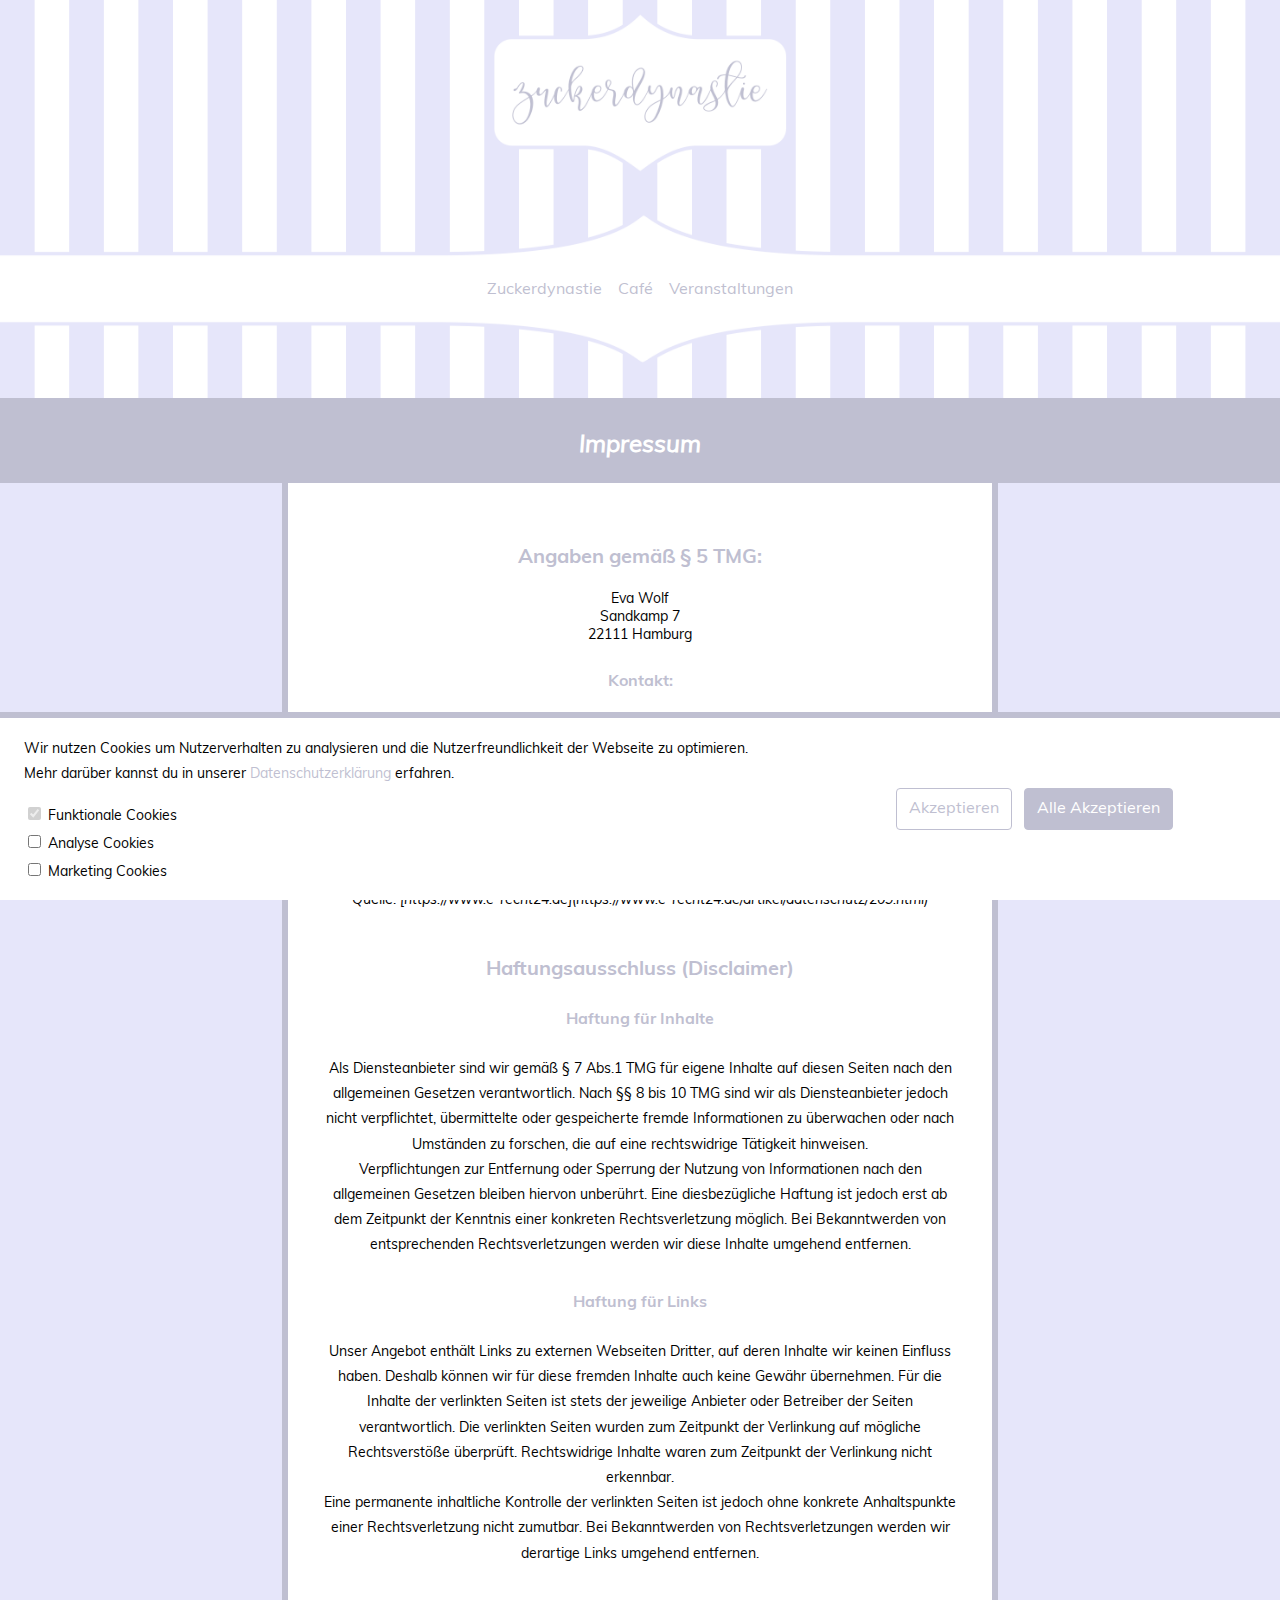
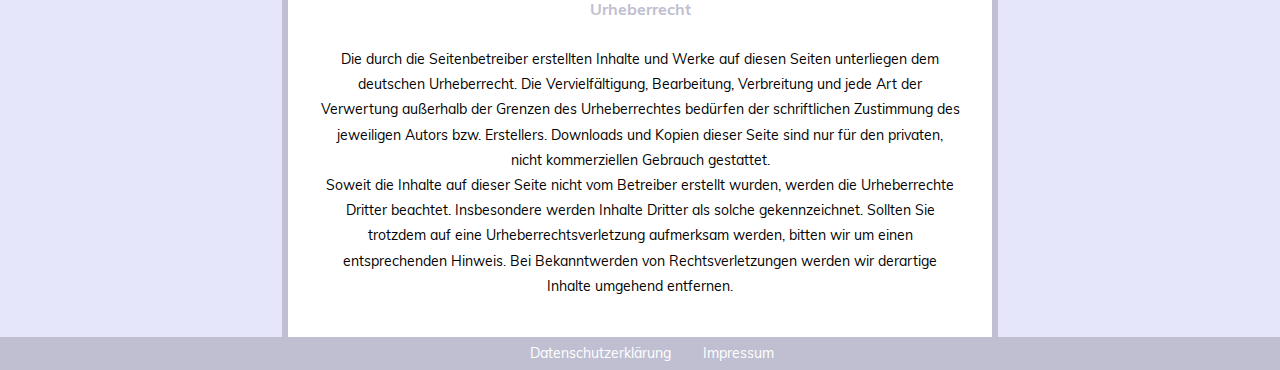
<file: impressum.html>
<!DOCTYPE HTML PUBLIC "-//W3C//DTD HTML 4.0 Transitional//EN">
<html lang="de">
<head>
<meta charset="utf-8">
<meta name="robots" content="noindex">
<meta http-equiv="X-UA-Compatible" content="IE=edge">
<meta name="page-type" content="homepage">
<meta name="viewport" content="width=device-width, initial-scale=1">
<meta name="description"
content="Süße Köstlichkeiten im Hamburger Karolinen-Viertel." >
<title>Zuckerdynastie</title>

<link rel="stylesheet" href="css/main.css" type="text/css">
<link rel="stylesheet" href="fonts/muli/stylesheet.css" type="text/css">
<script type="text/javascript" src="js/cookie.js"></script>

</head>

<body>

<img class="header" src="images/header.png">

<div class="navbar border-bottom">
    <nav>
      <ul class="ul-navbar">
        <li class="li-navbar">
          <a class="a-navbar" href="index.html">Zuckerdynastie</a>
        </li>
        <li class="li-navbar">
          <a class="a-navbar" href="speisekarte.html">Café</a>
        </li>
        <li class="li-navbar">
          <a class="a-navbar" href="veranstaltungen.html">Veranstaltungen</a>
        </li>
      </ul>
    </nav>
    <img src="images/nav-bottom.png">
</div>

<h2>Impressum</h2>

<div class="main-section">

<h3>Angaben gemäß § 5 TMG:</h3>

Eva Wolf<br />
Sandkamp 7<br />
22111 Hamburg

<h4>Kontakt:</h4>

<p>Telefon: auf Anfrage<br />
E-Mail: 5wolf@informatik.uni-hamburg.de</p>

<h4>Verantwortlich für den Inhalt nach § 55 Abs. 2 RStV:</h4>

<p>Eva Wolf, Sandkamp, 7, 22111, Hamburg</p>

<p>Quelle: <i>[https://www.e-recht24.de](https://www.e-recht24.de/artikel/datenschutz/209.html)</i></p>

<h3>Haftungsausschluss (Disclaimer)</h3>

<h4>Haftung für Inhalte</h4>

<p>Als Diensteanbieter sind wir gemäß § 7 Abs.1 TMG für eigene Inhalte auf diesen Seiten nach den allgemeinen Gesetzen verantwortlich. Nach §§ 8 bis 10 TMG sind wir als Diensteanbieter jedoch nicht verpflichtet, übermittelte oder gespeicherte fremde Informationen zu überwachen oder nach Umständen zu forschen, die auf eine rechtswidrige Tätigkeit hinweisen.<br />
Verpflichtungen zur Entfernung oder Sperrung der Nutzung von Informationen nach den allgemeinen Gesetzen bleiben hiervon unberührt. Eine diesbezügliche Haftung ist jedoch erst ab dem Zeitpunkt der Kenntnis einer konkreten Rechtsverletzung möglich. Bei Bekanntwerden von entsprechenden Rechtsverletzungen werden wir diese Inhalte umgehend entfernen.</p>

<h4>Haftung für Links</h4>

<p>Unser Angebot enthält Links zu externen Webseiten Dritter, auf deren Inhalte wir keinen Einfluss haben. Deshalb können wir für diese fremden Inhalte auch keine Gewähr übernehmen. Für die Inhalte der verlinkten Seiten ist stets der jeweilige Anbieter oder Betreiber der Seiten verantwortlich. Die verlinkten Seiten wurden zum Zeitpunkt der Verlinkung auf mögliche Rechtsverstöße überprüft. Rechtswidrige Inhalte waren zum Zeitpunkt der Verlinkung nicht erkennbar.<br />
Eine permanente inhaltliche Kontrolle der verlinkten Seiten ist jedoch ohne konkrete Anhaltspunkte einer Rechtsverletzung nicht zumutbar. Bei Bekanntwerden von Rechtsverletzungen werden wir derartige Links umgehend entfernen.</p>

<h4>Urheberrecht</h4>

<p>Die durch die Seitenbetreiber erstellten Inhalte und Werke auf diesen Seiten unterliegen dem deutschen Urheberrecht. Die Vervielfältigung, Bearbeitung, Verbreitung und jede Art der Verwertung außerhalb der Grenzen des Urheberrechtes bedürfen der schriftlichen Zustimmung des jeweiligen Autors bzw. Erstellers. Downloads und Kopien dieser Seite sind nur für den privaten, nicht kommerziellen Gebrauch gestattet.<br />
Soweit die Inhalte auf dieser Seite nicht vom Betreiber erstellt wurden, werden die Urheberrechte Dritter beachtet. Insbesondere werden Inhalte Dritter als solche gekennzeichnet. Sollten Sie trotzdem auf eine Urheberrechtsverletzung aufmerksam werden, bitten wir um einen entsprechenden Hinweis. Bei Bekanntwerden von Rechtsverletzungen werden wir derartige Inhalte umgehend entfernen.</p>


</div>

<div class="footer">
        <ul class="ul-footer">
            <li class="li-footer"><a class="a-footer" href="datenschutz.html">Datenschutzerklärung</a></li>
            <li class="li-footer"><a class="a-footer" href="impressum.html">Impressum</a></li>
       </ul>
  </div>

  <div class="cookie-hinweis" id="cookiehinweis">
      <div class="col-left">
        <p class="p-cookie">Wir nutzen Cookies um Nutzerverhalten zu analysieren und die Nutzerfreundlichkeit der Webseite zu optimieren.<br />Mehr darüber kannst du in unserer <a href="datenschutz.html">Datenschutzerklärung</a> erfahren.</p>
        <div class="checkboxes-cookie">
            <div class="checkbox-container">
                <label class="checkbox-label"><input type="checkbox" checked disabled>
                    Funktionale Cookies
                    <span class="checkmark"></span>
                </label>
            </div>
            <div class="checkbox-container">
                <label class="checkbox-label"><input type="checkbox">
                    Analyse Cookies
                    <span class="checkmark"></span>
                </label>
            </div>
            <div class="checkbox-container">
                <label class="checkbox-label"><input type="checkbox">
                    Marketing Cookies
                    <span class="checkmark"></span>
                </label>
            </div>
        </div>
      </div>
      <div class="col-right">
          <a class="secondary button cookie-hinweis-button" onclick='cookieOk()'>Akzeptieren</a>
          <a class="button cookie-hinweis-button" onclick='cookieOk()'>Alle Akzeptieren</a>
      </div>
  </div>

<script>
   showCookieNotice();
</script>

</body>

</html>
</file>
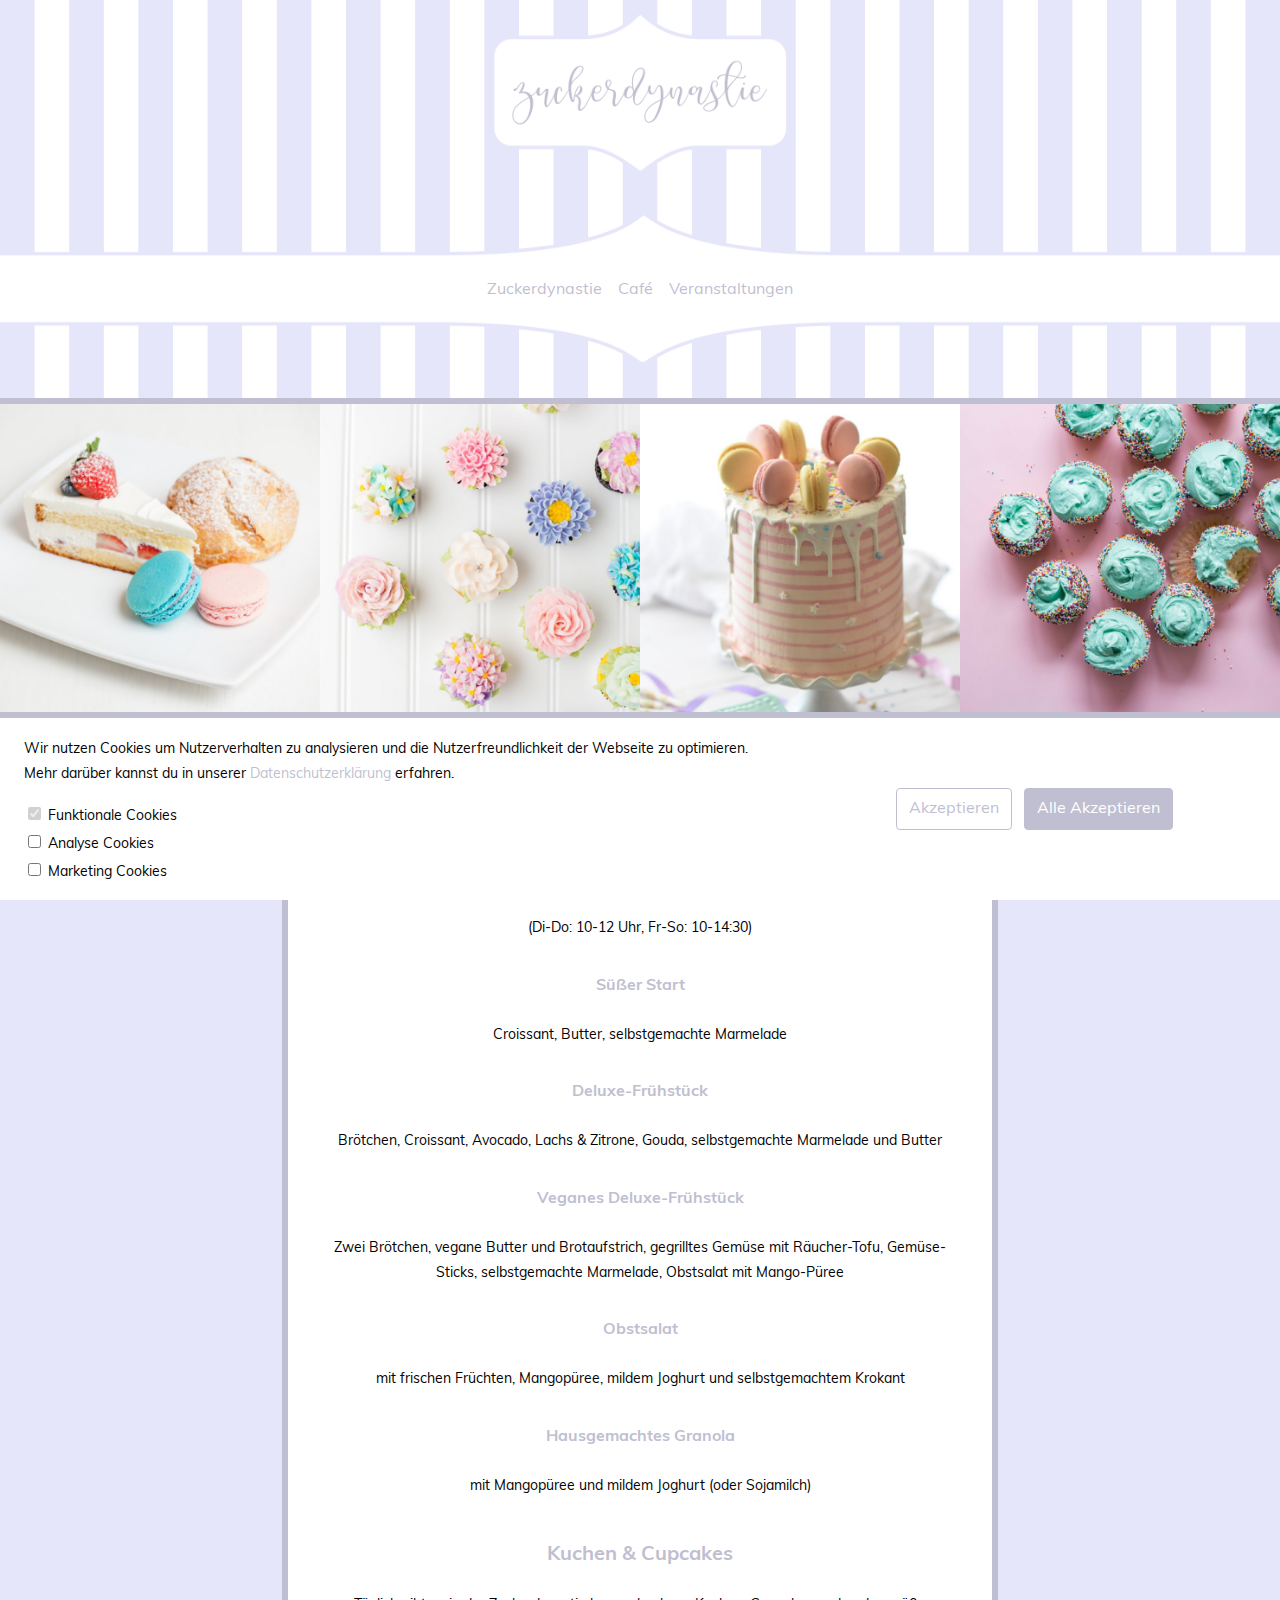
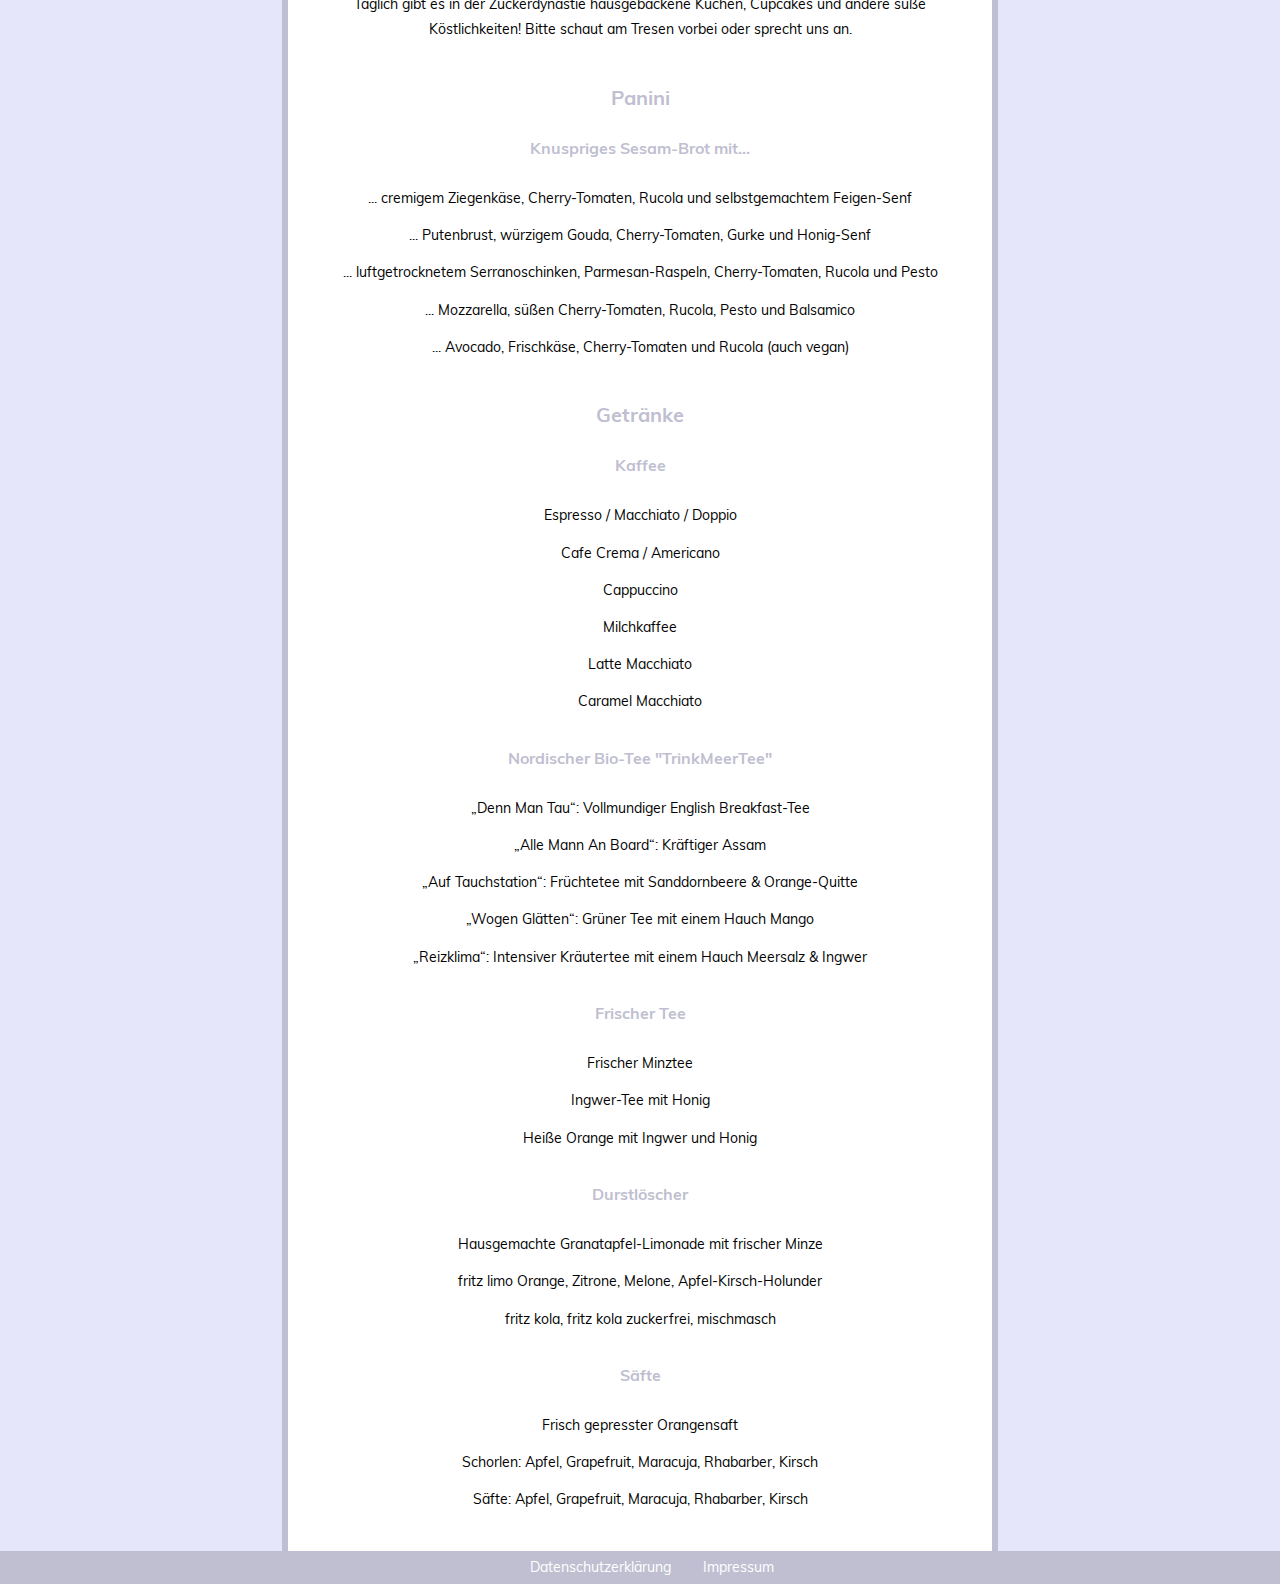
<file: speisekarte.html>
<!DOCTYPE HTML PUBLIC "-//W3C//DTD HTML 4.0 Transitional//EN">
<html lang="de">
<head>
<meta charset="utf-8">
<meta name="robots" content="noindex">
<meta http-equiv="X-UA-Compatible" content="IE=edge">
<meta name="page-type" content="homepage">
<meta name="viewport" content="width=device-width, initial-scale=1">
<meta name="description"
content="Süße Köstlichkeiten im Hamburger Karolinen-Viertel." >
<title>Zuckerdynastie</title>

<link rel="stylesheet" href="css/main.css" type="text/css">
<link rel="stylesheet" href="fonts/muli/stylesheet.css" type="text/css">
<script type="text/javascript" src="js/cookie.js"></script>

</head>

<body>
<img class="header" src="images/header.png">

<div class="navbar border-bottom">
    <nav>
      <ul class="ul-navbar">
        <li class="li-navbar">
          <a class="a-navbar" href="index.html">Zuckerdynastie</a>
        </li>
        <li class="li-navbar">
          <a class="a-navbar" href="speisekarte.html">Café</a>
        </li>
        <li class="li-navbar">
          <a class="a-navbar" href="veranstaltungen.html">Veranstaltungen</a>
        </li>
      </ul>
    </nav>
    <img src="images/nav-bottom.png">
</div>

<img src="images/cupcakes_collage_02.png">

<h2>Speisekarte</h2>

<div class="main-section">

<h3>Frühstück</h3>
<p>(Di-Do: 10-12 Uhr, Fr-So: 10-14:30)</p>

<h4>Süßer Start</h4>

<p>Croissant, Butter, selbstgemachte Marmelade</p>

<h4>Deluxe-Frühstück</h4>

<p>Brötchen, Croissant, Avocado, Lachs & Zitrone, Gouda,
selbstgemachte Marmelade und Butter</p>

<h4>Veganes Deluxe-Frühstück</h4>

<p>Zwei Brötchen, vegane Butter und Brotaufstrich, gegrilltes
Gemüse mit Räucher-Tofu, Gemüse-Sticks, selbstgemachte
Marmelade, Obstsalat mit Mango-Püree</p>

<h4>Obstsalat</h4>

<p>mit frischen Früchten, Mangopüree, mildem Joghurt und
selbstgemachtem Krokant </p>

<h4>Hausgemachtes Granola</h4>

<p>mit Mangopüree und mildem Joghurt (oder Sojamilch)</p>

<h3>Kuchen & Cupcakes</h3>

<p>Täglich gibt es in der Zuckerdynastie hausgebackene Kuchen, Cupcakes und andere süße Köstlichkeiten! Bitte schaut am Tresen vorbei oder sprecht uns an.</p>

<h3>Panini</h3>

<h4>Knuspriges Sesam-Brot mit...</h4>

<p>... cremigem Ziegenkäse, Cherry-Tomaten, Rucola und
selbstgemachtem Feigen-Senf</p>

<p>... Putenbrust, würzigem Gouda, Cherry-Tomaten, Gurke und
Honig-Senf</p>

<p>... luftgetrocknetem Serranoschinken, Parmesan-Raspeln,
Cherry-Tomaten, Rucola und Pesto</p>

<p>... Mozzarella, süßen Cherry-Tomaten, Rucola, Pesto und
Balsamico</p>

<p>... Avocado, Frischkäse, Cherry-Tomaten und Rucola (auch vegan)</p>

<h3>Getränke</h3>

<h4>Kaffee</h4>

<p>Espresso / Macchiato / Doppio</p>

<p>Cafe Crema / Americano</p>

<p>Cappuccino</p>

<p>Milchkaffee</p>

<p>Latte Macchiato</p>

<p>Caramel Macchiato</p>

<h4>Nordischer Bio-Tee "TrinkMeerTee"</h4>

<p>„Denn Man Tau“: Vollmundiger English Breakfast-Tee</p>

<p>„Alle Mann An Board“: Kräftiger Assam</p>

<p>„Auf Tauchstation“: Früchtetee mit Sanddornbeere & Orange-Quitte</p>

<p>„Wogen Glätten“: Grüner Tee mit einem Hauch Mango</p>

<p>„Reizklima“: Intensiver Kräutertee mit einem Hauch Meersalz & Ingwer</p>

<h4>Frischer Tee</h4>

<p>Frischer Minztee</p>

<p>Ingwer-Tee mit Honig</p>

<p>Heiße Orange mit Ingwer und Honig</p>

<h4>Durstlöscher</h4>

<p>Hausgemachte Granatapfel-Limonade mit frischer Minze</p>

<p>fritz limo Orange, Zitrone, Melone, Apfel-Kirsch-Holunder</p>

<p>fritz kola, fritz kola zuckerfrei, mischmasch</p>

<h4>Säfte</h4>

<p>Frisch gepresster Orangensaft</p>

<p>Schorlen: Apfel, Grapefruit, Maracuja, Rhabarber, Kirsch</p>

<p>Säfte: Apfel, Grapefruit, Maracuja, Rhabarber, Kirsch</p>

</div>

<div class="footer">
        <ul class="ul-footer">
            <li class="li-footer"><a class="a-footer" href="datenschutz.html">Datenschutzerklärung</a></li>
            <li class="li-footer"><a class="a-footer" href="impressum.html">Impressum</a></li>
       </ul>
  </div>

  <div class="cookie-hinweis" id="cookiehinweis">
      <div class="col-left">
        <p class="p-cookie">Wir nutzen Cookies um Nutzerverhalten zu analysieren und die Nutzerfreundlichkeit der Webseite zu optimieren.<br />Mehr darüber kannst du in unserer <a href="datenschutz.html">Datenschutzerklärung</a> erfahren.</p>
        <div class="checkboxes-cookie">
            <div class="checkbox-container">
                <label class="checkbox-label"><input type="checkbox" checked disabled>
                    Funktionale Cookies
                    <span class="checkmark"></span>
                </label>
            </div>
            <div class="checkbox-container">
                <label class="checkbox-label"><input type="checkbox">
                    Analyse Cookies
                    <span class="checkmark"></span>
                </label>
            </div>
            <div class="checkbox-container">
                <label class="checkbox-label"><input type="checkbox">
                    Marketing Cookies
                    <span class="checkmark"></span>
                </label>
            </div>
        </div>
      </div>
      <div class="col-right">
          <a class="secondary button cookie-hinweis-button" onclick='cookieOk()'>Akzeptieren</a>
          <a class="button cookie-hinweis-button" onclick='cookieOk()'>Alle Akzeptieren</a>
      </div>
  </div>

  <script>
     showCookieNotice();
 </script>

</body>
</html>
</file>
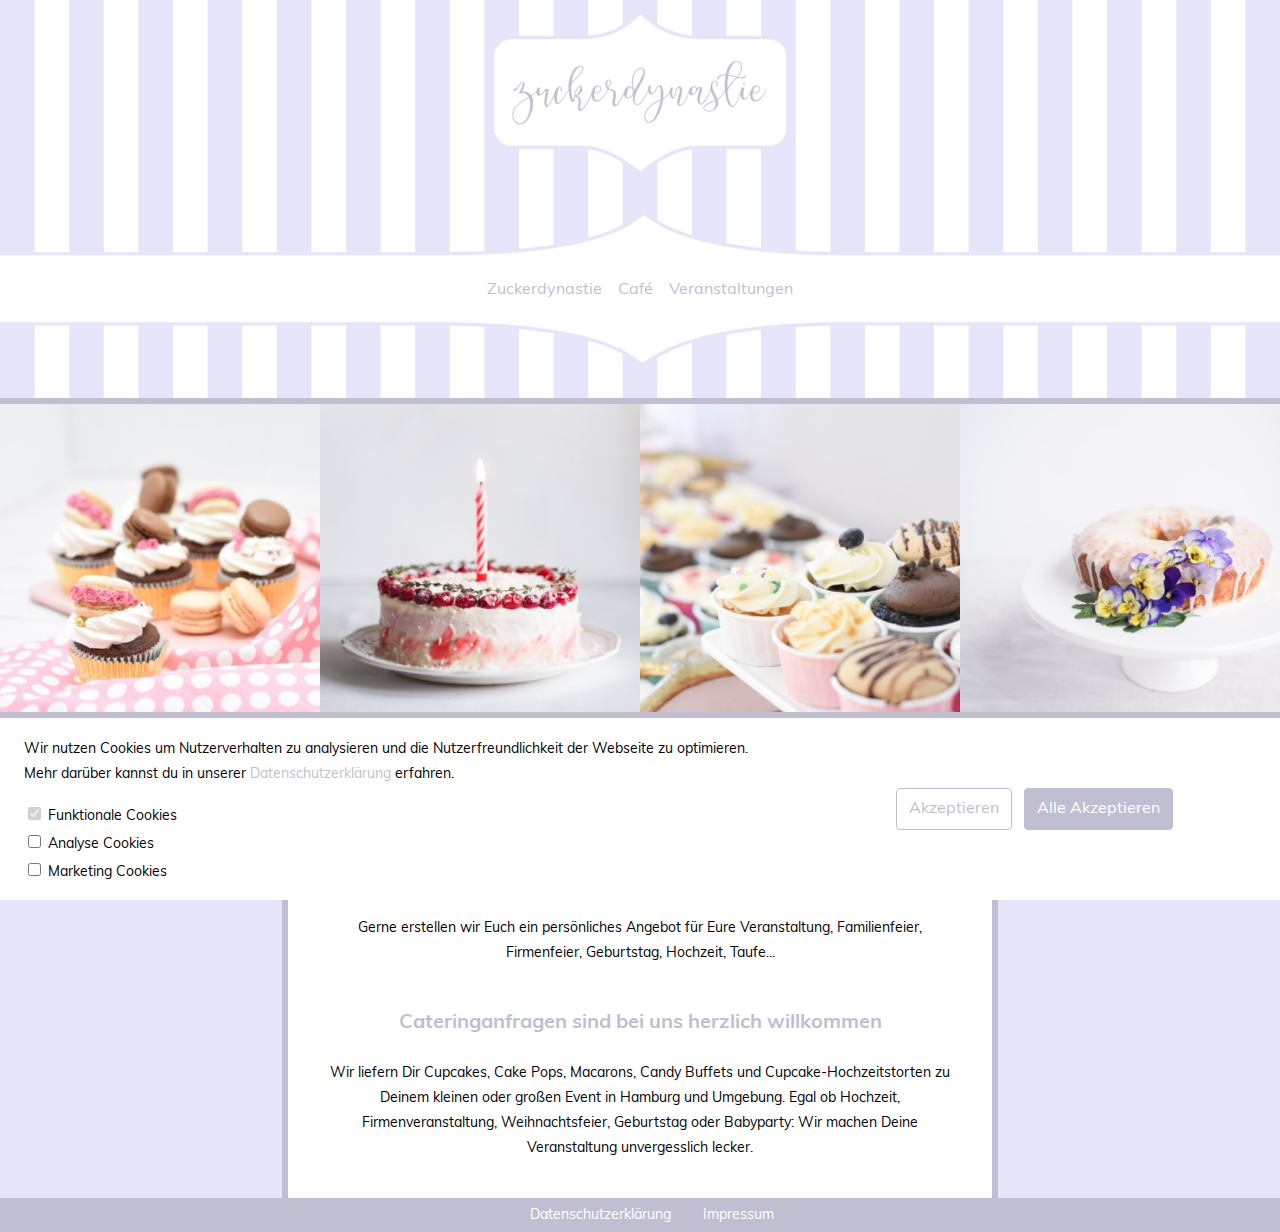
<file: veranstaltungen.html>
<!DOCTYPE HTML PUBLIC "-//W3C//DTD HTML 4.0 Transitional//EN">
<html lang="de">
<head>
<meta charset="utf-8">
<meta name="robots" content="noindex">
<meta http-equiv="X-UA-Compatible" content="IE=edge">
<meta name="page-type" content="homepage">
<meta name="viewport" content="width=device-width, initial-scale=1">
<meta name="description"
content="Süße Köstlichkeiten im Hamburger Karolinen-Viertel." >
<title>Zuckerdynastie</title>

<link rel="stylesheet" href="css/main.css" type="text/css">
<link rel="stylesheet" href="fonts/muli/stylesheet.css" type="text/css">


<script type="text/javascript" src="js/cookie.js"></script>

</head>

<body>

<img class="header" src="images/header.png">

<div class="navbar border-bottom">
    <nav>
      <ul class="ul-navbar">
        <li class="li-navbar">
          <a class="a-navbar" href="index.html">Zuckerdynastie</a>
        </li>
        <li class="li-navbar">
          <a class="a-navbar" href="speisekarte.html">Café</a>
        </li>
        <li class="li-navbar">
          <a class="a-navbar" href="veranstaltungen.html">Veranstaltungen</a>
        </li>
      </ul>
    </nav>
    <img src="images/nav-bottom.png">
</div>

<img src="images/cupcakes_collage_03.png">

<h2>Veranstaltungen</h2>

<div class="main-section">

<h3>Die Zuckerdynastie für deine Veranstaltung</h3>

<p>Gerne erstellen wir Euch ein persönliches Angebot für Eure Veranstaltung, Familienfeier, Firmenfeier, Geburtstag, Hochzeit, Taufe...</p>

<h3>Cateringanfragen sind bei uns herzlich willkommen</h3>

<p>Wir liefern Dir Cupcakes, Cake Pops, Macarons, Candy Buffets und Cupcake-Hochzeitstorten zu Deinem kleinen oder großen Event in Hamburg und Umgebung. Egal ob Hochzeit, Firmenveranstaltung, Weihnachtsfeier, Geburtstag oder Babyparty: Wir machen Deine Veranstaltung unvergesslich lecker.</p>

</div>

<div class="footer">
        <ul class="ul-footer">
            <li class="li-footer"><a class="a-footer" href="datenschutz.html">Datenschutzerklärung</a></li>
            <li class="li-footer"><a class="a-footer" href="impressum.html">Impressum</a></li>
       </ul>
  </div>

  <div class="cookie-hinweis" id="cookiehinweis">
      <div class="col-left">
        <p class="p-cookie">Wir nutzen Cookies um Nutzerverhalten zu analysieren und die Nutzerfreundlichkeit der Webseite zu optimieren.<br />Mehr darüber kannst du in unserer <a href="datenschutz.html">Datenschutzerklärung</a> erfahren.</p>
        <div class="checkboxes-cookie">
            <div class="checkbox-container">
                <label class="checkbox-label"><input type="checkbox" checked disabled>
                    Funktionale Cookies
                    <span class="checkmark"></span>
                </label>
            </div>
            <div class="checkbox-container">
                <label class="checkbox-label"><input type="checkbox">
                    Analyse Cookies
                    <span class="checkmark"></span>
                </label>
            </div>
            <div class="checkbox-container">
                <label class="checkbox-label"><input type="checkbox">
                    Marketing Cookies
                    <span class="checkmark"></span>
                </label>
            </div>
        </div>
      </div>
      <div class="col-right">
          <a class="secondary button cookie-hinweis-button" onclick='cookieOk()'>Akzeptieren</a>
          <a class="button cookie-hinweis-button" onclick='cookieOk()'>Alle Akzeptieren</a>
      </div>
  </div>

  <script>
     showCookieNotice();
 </script>

</body>
</html>
</file>
<file: css/main.css>
/* ############################################################ */
/* allgemein */
/* ############################################################ */

body {
    font-family: muli;
    font-size: 14px;
    margin: 0;
    background: #E6E6FA;
    text-align: center;
    -webkit-font-smoothing: antialiased;
    -moz-osx-font-smoothing: grayscale;
    word-wrap:break-word
}

img {
    width: 100%;
    padding: 0;
    margin: 0;
}

.navbar {
    width: 100%;
    display: block;
    text-align: center;
    background: #fff;
    padding: 0;
    margin:0;
}

.border-bottom {
    border-bottom: 6px solid #BFBFD1;
}


.main-section {
    width: 50%;
    margin-left: auto;
    margin-right: auto;
    background: #fff;
    padding: 24px 32px 32px 32px;
    border-left: 6px solid #BFBFD1;
    border-right: 6px solid #BFBFD1;
}

a {
  color: #BFBFD1;
  text-decoration: none;
  outline: none;
  cursor: pointer;
}

button {
    color: #fff;
    background: #BFBFD1;
    border-radius: 4px;
    cursor: pointer;
    outline: none;
    font-size:16px;
    height: 32px;
    border: none;
    padding: 8px 16px 12px 18px;
}

button:hover {
    background: #E6E6FA;
}

.button {
    color: #fff;
    background: #BFBFD1;
    border-radius: 4px;
    cursor: pointer;
    outline: none;
    font-size:16px;
    height: 32px;
    border: 1px solid #BFBFD1;
    padding: 8px 12px 0px 12px;
}

.secondary {
    background: #fff;
    color: #BFBFD1;
}

.button:hover {
    background: #E6E6FA;
    border: 1px solid #E6E6FA;
    color: #fff;
}

p {
    font-size: 14px;
     line-height: 180%;
     padding-top: 6px;
     padding-bottom: 6px;
     cursor: default;
     margin: 0;
}

.left {
    text-align: left;
}

u {
    text-decoration: underline;
}

b {
    font-weight: bold;
}

h1 {
    font-weight: bold;
    color: #BFBFD1;
    line-height: 130%;
    cursor: default;
    font-size: 32px;
    padding-top: 24px;
    padding-bottom: 16px;
}


h2 {
    font-weight: bold;
    line-height: 130%;
    cursor: default;
    font-size: 24px;
    padding-top: 24px;
    padding-bottom: 24px;
    width: 100%;
    color: #fff;
    background: #BFBFD1;
    font-style: italic;
    margin: 0;
}

h3 {
    font-weight: bold;
    color: #BFBFD1;
    line-height: 130%;
    cursor: default;
    font-size: 20px;
    padding-top: 16px;
    padding-bottom: 0px
}

h4 {
    font-weight: bold;
    color: #BFBFD1;
    line-height: 130%;
    cursor: default;
    font-size: 16px;
    padding-top: 6px;
    padding-bottom: 0px;
}

ul {
  list-style-type: circle;
  padding-left: 24px;
  line-height: 180%;
  margin-bottom: 16px;
  cursor: default;
  margin-bottom: 0;
}

ol {
  list-style-type: decimal;
  padding-left: 24px;
  line-height: 180%;
  margin-bottom: 16px;
  cursor: default;
  margin-bottom: 0;
}

li {
    padding-left: 4px;
    padding-bottom: 6px;
}

/* ############################################################ */
/* Navbar */
/* ############################################################ */

.ul-navbar {
    display: flex;
    justify-content: center;
    list-style-type: none;
    margin: 0;
    padding: 0;
}

.li-navbar {
    padding: 0;
    display: block;
    position: relative;
}

.a-navbar {
    padding: 0px 8px 0px 8px;
    font-size: 16px;
}

/* ############################################################ */
/* Cookie Hinweis */
/* ############################################################ */

.cookie-hinweis {
    display: flex;
	width: 100%;
	bottom: 0px;
	background: #fff;
    border-top: 6px solid #BFBFD1;
	position: fixed;
	margin: 0;
	padding: 0;
	z-index: 200;
}

.col-left {
  width: 70%;
  margin: 0;
  padding: 0;
 }

 .col-right {
   display: flex;
   align-items: center;
}

.p-cookie {
    text-align: left;
    margin-top: 12px;
    margin-bottom: 12px;
    margin-left: 24px;
}

.cookie-hinweis-button {
    margin-right: 12px;
}

.checkboxes-cookie {
    text-align: left;
    margin-left: 24px;
    margin-bottom: 12px;
}

.checkbox-container {
    padding-bottom: 8px;
}

.checkbox-label {
    -webkit-user-select: none;
    -moz-user-select: none;
    -ms-user-select: none;
    user-select: none;
}

/* ############################################################ */
/* Footer */
/* ############################################################ */

.footer {
  text-align: center;
  width: 100%;
  padding: 0;
  margin: 0;
 }


.ul-footer {
     display: flex;
     justify-content: center;
     background: #BFBFD1;
     margin: 0;
 }

.li-footer {
    padding: 4px 16px 4px 16px;
    color: #fff;
    cursor: default;
    list-style-type: none;
}

.a-footer {
    color: #fff;
}
</file>
<file: fonts/muli/stylesheet.css>
/**
 * WEBFONTS
 * generated using webfonts.gidix.net
 * 
 * 03.04.2019, 16:18
 */

@font-face {
	font-family: 'Muli';
	src: url('Muli_Bold.ttf');
	font-weight: 700;
	font-style: normal;
}

@font-face {
	font-family: 'Muli';
	src: url('Muli_Italic.ttf');
	font-weight: 500;
	font-style: italic;
}

@font-face {
	font-family: 'Muli';
	src: url('Muli_Light.ttf');
	font-weight: 300;
	font-style: normal;
}

@font-face {
	font-family: 'Muli';
	src: url('Muli_Regular.ttf');
	font-weight: 400;
	font-style: normal;
}
</file>
